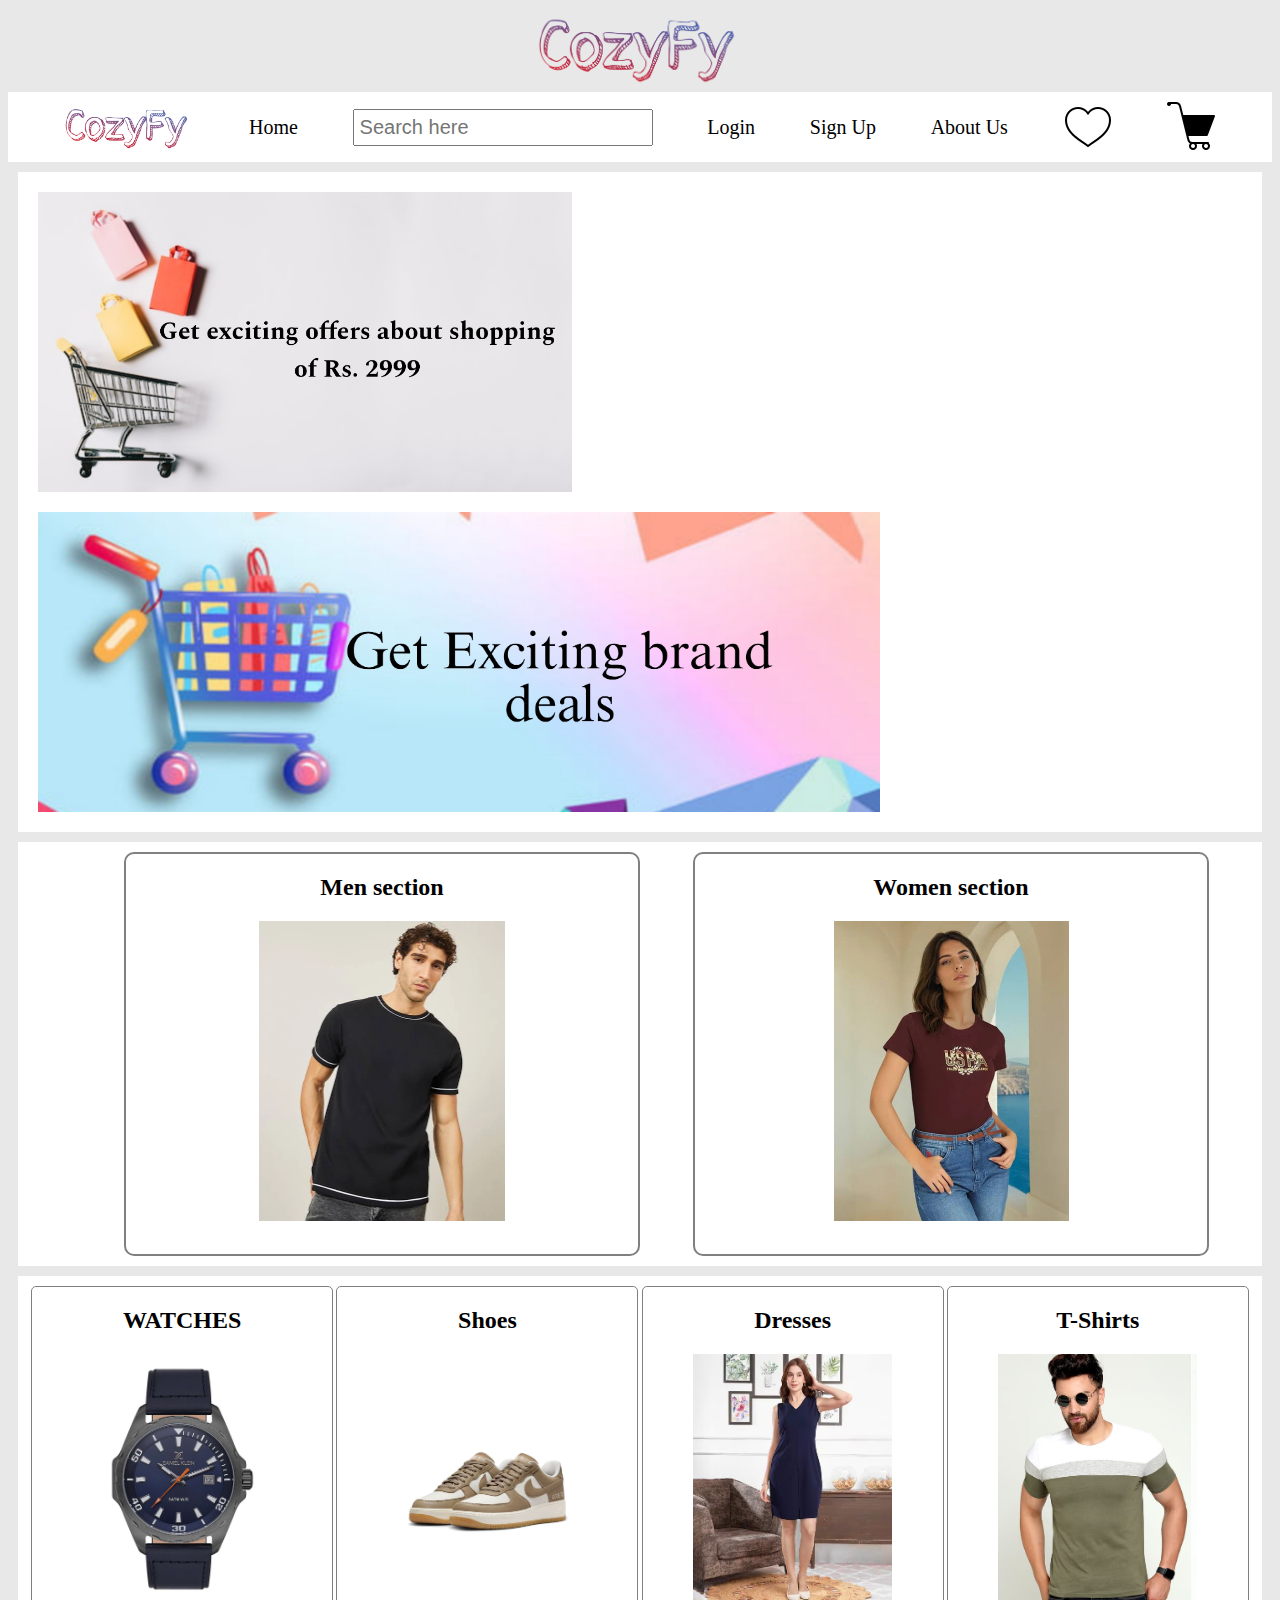
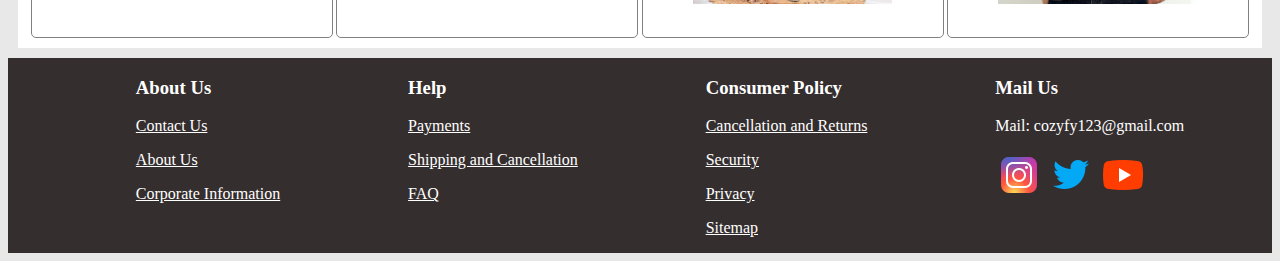
<file: index.html>
<!DOCTYPE html>
<html lang="en">
<head>
    <meta charset="UTF-8">
    <meta name="viewport" content="width=device-width, initial-scale=1.0">
    <title>Document</title>
    <link href="style.css" rel="stylesheet">
</head>
<body>
    <div  style="text-align: center;"><img src="logo2.png" height="80px">
    </div>
    <header>
        <navbar>
    <div id="navbar">
        <img src="logo2.png" alt="logo" height="50px">
        <a href="index.html">Home</a>
        <input type="search" placeholder="Search here" class="search">
        <a href="login.html" target="_blank">Login</a>
        <a href="signup.html" target="_blank">Sign Up</a>
        <a href="about.html" target="_blank">About Us</a>
        <a href="wishlist"><img src="icons8-heart-50.png"</a>
        <a href="cart"><img src="icons8-cart-50.png"</a>
    </div>
</navbar>
</header>
<main>
<div class="bg">
    <img src="bg.jpg" height="300px" >
    <img src="bg3.jpg" height="300px" id="img2">
</div>
<div class="content2">
    <a href="men.html" target="_blank"><div class="box2"><h2>Men section</h2>
        <img src="men.webp" height="300px">
    </div></a>
    <a href="women.html" target="_blank"><div class="box2"><h2> Women section</h2>
        <img src="women.webp" height="300px">
    </div></a>
</div>

<div class="content">
    <a href="watch.html" target="_blank"><div id="watch" class="box"><h2>WATCHES</h2>
        <img src="watch4 7650.jpg" height="250px"></div></a>
    <a href="shoes.html" target="_blank"><div id="shoe" class="box"><h2>Shoes</h2>
        <img src="shoe8 14995.jpg" height="250px"></div></a>
    <a href="dress.html" target="_blank"> <div id="dress" class="box" ><h2>Dresses</h2>
        <img src="dress7 1499.avif" height="250px"></div></a>
    <a href="shirt.html" target="_blank"><div id="shirt" class="box"><h2>T-Shirts</h2>
        <img src="shirt4.avif" height="250px"></div></a>

</div>
</main>
<footer>
<div class="footbox">
    <div class="foot">
        <ul><h3>About Us</h3></ul>
        <ul><a href="#">Contact Us</a></ul>
        <ul><a href="about.html">About Us</a></ul>
        <ul><a href="#">Corporate Information</a></ul>
    </div>
    <div class="foot">
        <ul><h3>Help</h3></ul>
        <ul><a href="#">Payments</a></ul>
        <ul><a href="#">Shipping and Cancellation</a></ul>
        <ul><a href="#">FAQ</a></ul>
    
    </div>
<div class="foot">
    <ul><h3>Consumer Policy</h3></ul>
    <ul><a href="#">Cancellation and Returns</a></ul>
    <ul><a href="#">Security</a></ul>
    <ul><a href="#">Privacy</a></ul>
    <ul><a href="#">Sitemap</a></ul>
</div>
<div class="foot">
    <ul><h3>Mail Us</h3></ul>
    <ul>Mail: cozyfy123@gmail.com</ul>
    <ul><img src="icons8-instagram-48.png"> <img src="icons8-twitter-48.png"> <img src="icons8-youtube-48.png"></ul>
</div>

</div>

</footer>
</body>
</html>
</file>
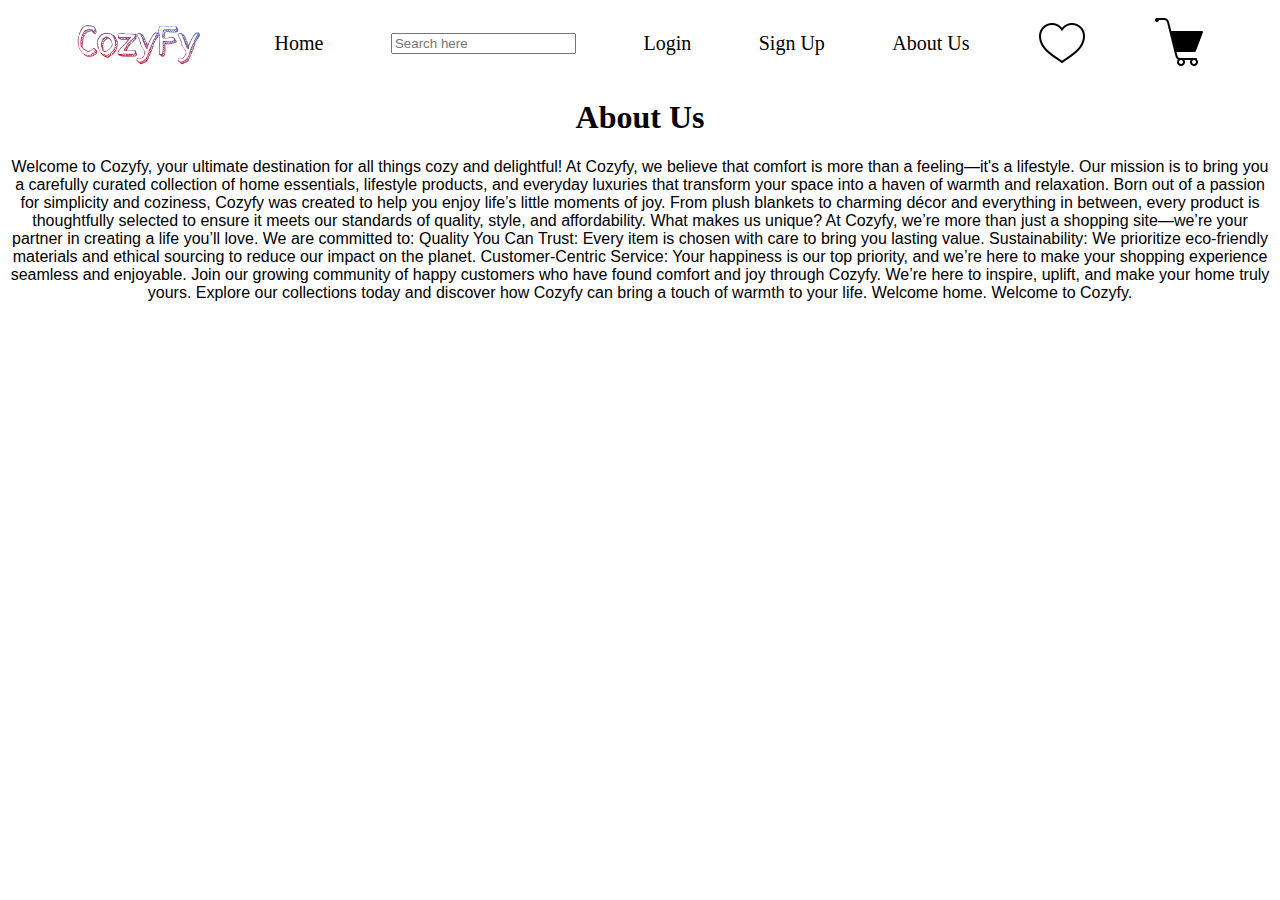
<file: about.html>
<!DOCTYPE html>
<html lang="en">
<head>
    <meta charset="UTF-8">
    <meta name="viewport" content="width=device-width, initial-scale=1.0">
    <title>Document</title>
    <style>
        #navbar{
    background-color: rgb(255, 255, 255);
    height: 70px;
    position: relative;
    display: flex;
    justify-content: space-evenly;
    align-items: center;
    font-size: 20px;
}
#navbar a{
    text-decoration: none;
    color: black;
}

#navbar a:hover{
    transform: scale(1.2);
    
}

p{
    
    font-family: 'Lucida Sans', 'Lucida Sans Regular', 'Lucida Grande', 'Lucida Sans Unicode', Geneva, Verdana, sans-serif;
    text-align:center ;
}
    </style>

<body>
</head>
<header>
    <navbar>
<div id="navbar">
    <img src="logo2.png" alt="logo" height="50px">
    <a href="index.html">Home</a>
    <input type="search" placeholder="Search here" class="search">
    <a href="login.html">Login</a>
    <a href="signup.html">Sign Up</a>
    <a href="#">About Us</a>
    <a href="wishlist"><img src="icons8-heart-50.png"</a>
    <a href="cart"><img src="icons8-cart-50.png"></a>
</div>
</navbar>
<h1 style="text-align: center;"> About Us</h1>
</header>
    <p>
        Welcome to Cozyfy, your ultimate destination for all things cozy and delightful!

At Cozyfy, we believe that comfort is more than a feeling—it's a lifestyle. Our mission is to bring you a carefully curated collection of home essentials, lifestyle products, and everyday luxuries that transform your space into a haven of warmth and relaxation.

Born out of a passion for simplicity and coziness, Cozyfy was created to help you enjoy life’s little moments of joy. From plush blankets to charming décor and everything in between, every product is thoughtfully selected to ensure it meets our standards of quality, style, and affordability.

What makes us unique? At Cozyfy, we’re more than just a shopping site—we’re your partner in creating a life you’ll love. We are committed to:

Quality You Can Trust: Every item is chosen with care to bring you lasting value.
Sustainability: We prioritize eco-friendly materials and ethical sourcing to reduce our impact on the planet.
Customer-Centric Service: Your happiness is our top priority, and we’re here to make your shopping experience seamless and enjoyable.
Join our growing community of happy customers who have found comfort and joy through Cozyfy. We’re here to inspire, uplift, and make your home truly yours.

Explore our collections today and discover how Cozyfy can bring a touch of warmth to your life.

Welcome home. Welcome to Cozyfy.
    </p>
</body>
</html>
</file>
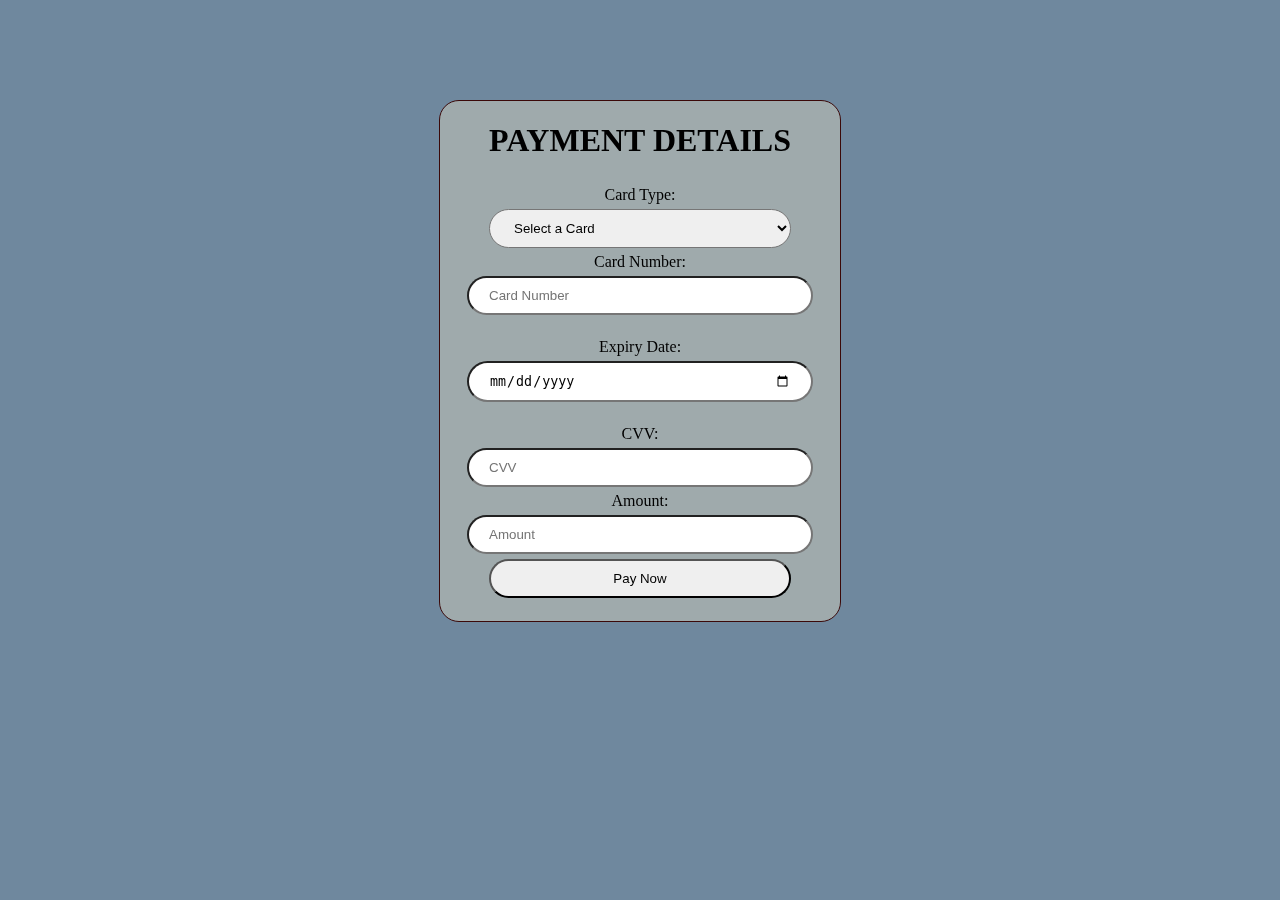
<file: buy.html>
<!DOCTYPE html>
<html lang="en">
<head>
    <meta charset="UTF-8">
    <meta name="viewport" content="width=device-width, initial-scale=1.0">
    <title>Document</title>
    <style>
        body{
            background-color: rgb(111, 136, 158);
            color: rgb(0, 0, 0);
        }
        .container{
            height: auto;
            width: 400px;
            margin: auto;
            display: flex;
            position: relative;
            justify-content: center;
            align-items: center;
            flex-direction: column;
            margin-top: 100px;
            border: solid rgb(59, 9, 9) 1px;
            backdrop-filter: blur(50px);
            background-color: rgb(159, 170, 172); 
        border-radius: 20px;       }
        #box{
            position: relative;
            justify-content: center;
            align-items: center;
            display: flex;
            flex-direction: column;
            gap: 5px;
            background-size: cover;
        }
        input{
            width: 100%;
            outline: none;
            padding: 10px 20px;
            border-radius: 30px;
        }
        select{
            width: 100%;
            outline: none;
            padding: 10px 20px;
            border-radius: 30px;
        }
    </style>
</head>
<body>
    <div class="container">
        <form action="paydone.html">
            <div id="box">
                <h1>PAYMENT DETAILS</h1>
                Card Type:
                <select name="card type" id="card">
                    <option value="">Select a Card</option>
                    <option value="Master Card">Master Card</option>
                    <option value="Debit Card">Debit Card</option>
                    <option value="Visa">Visa</option>
                    <option value="Rupay">Rupay</option>
                </select>
                Card Number: <input type="number" required placeholder="Card Number"><br>
                Expiry Date: <input type="date" required placeholder="Expiry date"><br> 
                CVV: <input type="number" maxlength="3" required placeholder="CVV">
                Amount: <input type="number" required placeholder="Amount">
                <input type="submit" value="Pay Now" style="margin: auto;"><br>
            </div>
        </form>
    </div>
</body>
</html>
</file>
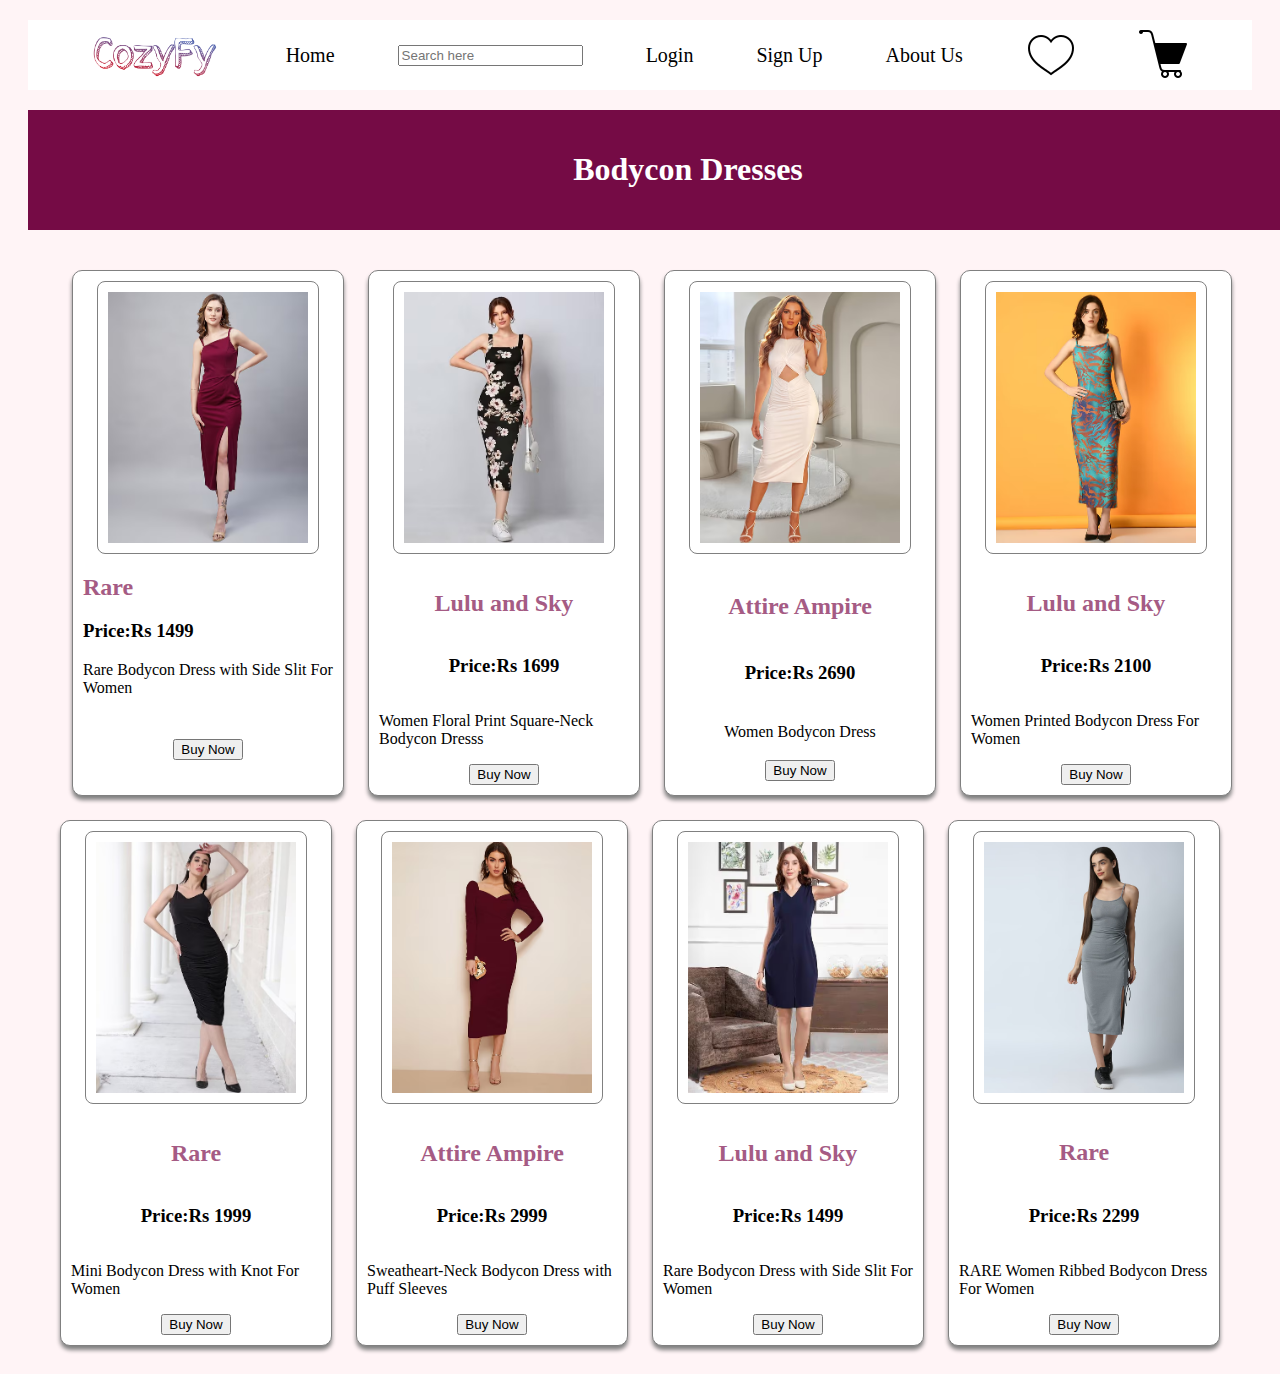
<file: dress.html>
<!DOCTYPE html>
<html lang="en">
<head>
    <meta charset="UTF-8">
    <meta name="viewport" content="width=device-width, initial-scale=1.0">
    <title>Document</title>
    <style>

        body{
            background-color: rgb(255, 244, 246);
        }
        #navbar{
    background-color: rgb(255, 255, 255);
    height: 70px;
    position: relative;
    display: flex;
    justify-content: space-evenly;
    align-items: center;
    font-size: 20px;
    margin: 20px;
}
a{
    text-decoration: none;
    color: black;
}
        #title{
            padding: 20px;
            position: sticky;
            width: 100vw;
            text-align: center;
            color: white;
            background-color: rgb(117, 11, 69);
            margin: 20px;
        }
        #boxsection{
            display: flex;
            flex-wrap: wrap;
            justify-content: center;
            padding: 20px;
            gap: 1.5rem;
            max-width: 1200px;
            margin: 0 auto;
        }
        .box_title{
            color: rgb(165, 91, 132);
        }
        .box{
            padding: 10px;
            display: grid;
            justify-content: center;
            justify-items: center;
            width: 250px;
            border: solid grey 1px;
            border-radius: 10px;
            box-shadow: 0 4px 4px gray ;
            background-color: rgb(255, 255, 255);
        }
        .img{
            height: auto;
            max-width: 200px;
            display: block;
            margin: 0 auto 1rem;
            padding: 10px;
            border: solid grey 1px;
            border-radius: 8px;
        }

        .box:hover{
            transform: scale(1.05);
            transition-delay: 0.2s;
        }
        
        .buy:hover{
            transform: scale(1.05);
            background-color: rgb(173, 149, 169);
        }
    </style>
</head>
<body>
    <header>
        <navbar>
    <div id="navbar">
        <img src="logo2.png" alt="logo" height="50px">
        <a href="index.html">Home</a>
        <input type="search" placeholder="Search here" class="search">
        <a href="login.html">Login</a>
        <a href="signup.html">Sign Up</a>
        <a href="about.html">About Us</a>
        <a href="wishlist"><img src="icons8-heart-50.png"</a>
        <a href="cart"><img src="icons8-cart-50.png"</a>
    </div>
</navbar>
</header>
    <div id="title">
        <h1>Bodycon Dresses</h1>
    </div>

    <div id="boxsection">
        <div class="box">
            <img src="drees1 874.avif" class="img">
            <h2 class="box_title">Rare</h2>
            <h3>Price:Rs 1499</h3>
            <p>Rare Bodycon Dress with Side Slit For Women</p>
            <a href="buy.html"><button class="buy">Buy Now</button></a>
        </div>
        <div class="box">
            <img src="dress2 932.avif" class="img">
            <h2 class="box_title">Lulu and Sky</h2>
            <h3>Price:Rs 1699</h3>
            <p>Women Floral Print Square-Neck Bodycon Dresss</p>
            <a href="buy.html"><button class="buy">Buy Now</button></a>
        </div>
        <div class="box">
            <img src="dress3 2960.avif" class="img">
            <h2 class="box_title">Attire Ampire</h2>
            <h3>Price:Rs 2690</h3>
            <p>Women Bodycon Dress</p>
            <a href="buy.html"><button class="buy">Buy Now</button></a>
        </div>
        <div class="box">
            <img src="dress4 2100.avif" class="img">
            <h2 class="box_title">Lulu and Sky</h2>
            <h3>Price:Rs 2100</h3>
            <p>Women Printed Bodycon Dress For Women</p>
            <a href="buy.html"><button class="buy">Buy Now</button></a>
        </div>
  
        <div class="box">
            <img src="dress5 1999.avif" class="img">
            <h2 class="box_title">Rare</h2>
            <h3>Price:Rs 1999</h3>
            <p>Mini Bodycon Dress with Knot For Women</p>
            <a href="buy.html"><button class="buy">Buy Now</button></a>
        </div>
        <div class="box">
            <img src="dress6 2999.avif" class="img">
            <h2 class="box_title">Attire Ampire</h2>
            <h3>Price:Rs 2999</h3>
            <p>Sweatheart-Neck Bodycon Dress with Puff Sleeves</p>
            <a href="buy.html"><button class="buy">Buy Now</button></a>
        </div>
        <div class="box">
            <img src="dress7 1499.avif" class="img">
            <h2 class="box_title">Lulu and Sky</h2>
            <h3>Price:Rs 1499</h3>
            <p>Rare Bodycon Dress with Side Slit For Women</p>
            <a href="buy.html"><button class="buy">Buy Now</button></a>
        </div>
        <div class="box">
            <img src="dress8 2299.avif" class="img">
            <h2 class="box_title">Rare</h2>
            <h3>Price:Rs 2299</h3>
            <p>RARE Women Ribbed Bodycon Dress For Women</p>
            <a href="buy.html"><button class="buy">Buy Now</button></a>
        </div>
    </div>
</body>
</html>
</file>
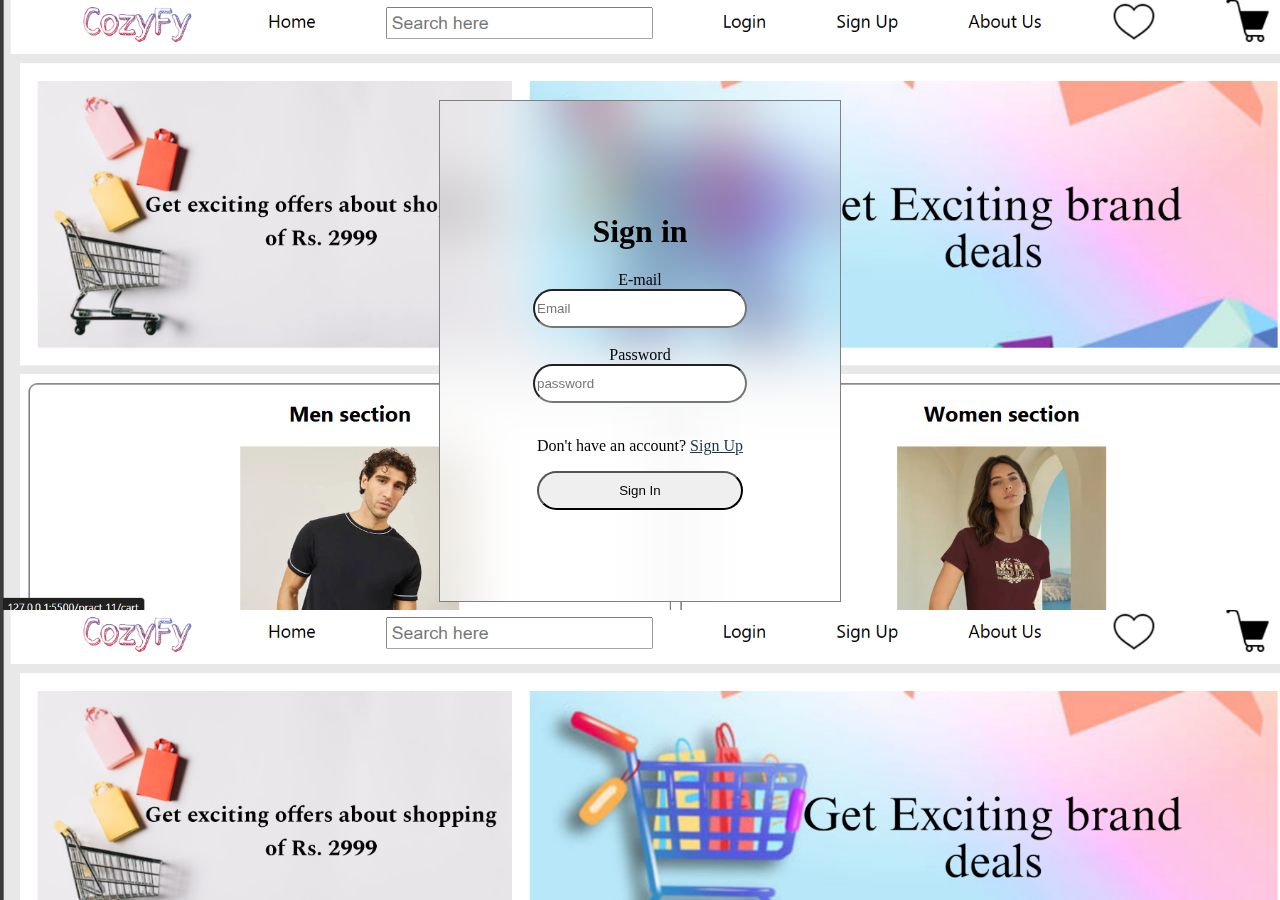
<file: login.html>
<!DOCTYPE html>
<html lang="en">
<head>
    <meta charset="UTF-8">
    <meta name="viewport" content="width=device-width, initial-scale=1.0">
    <title>Document</title>
    <style>
        body{
            background-image: url("Screenshot\ \(311\).png");
            background-size: cover;
            color: rgb(0, 0, 0);
        }

.container{
            height: 500px;
            width: 400px;
            margin: auto;
            display: flex;
            justify-content: center;
            align-items: center;
            margin-top: 100px;
            border: solid gray 1px;
            backdrop-filter: blur(30px);

        }
       
        #box{
            position: relative;
            display: flex;
            justify-content: center;
            align-items: center;
            flex-direction: column;
        }
        button{
            margin: auto;
        }

        input{
            padding: 10px 2px;
            border-radius: 30px;
            width: 100%;
        }
        a{
            color: rgb(29, 54, 77);
        }

    </style>
</head>
<body>
    <div class="container">
        <form action="index.html">
            <div id="box">
                <h1>Sign in</h1>
                E-mail
                <br>
                <input type="email" class="ip" placeholder="Email" required><br>
                Password 
                <br><input type="password" class="ip" placeholder="password" required><br>
                <p>Don't have an account? <a href="signup.html">Sign Up</a></p>
                <input type="submit" value="Sign In" class="ip">
            </div>
        </form>
    </div>
</body>
</html>
</file>
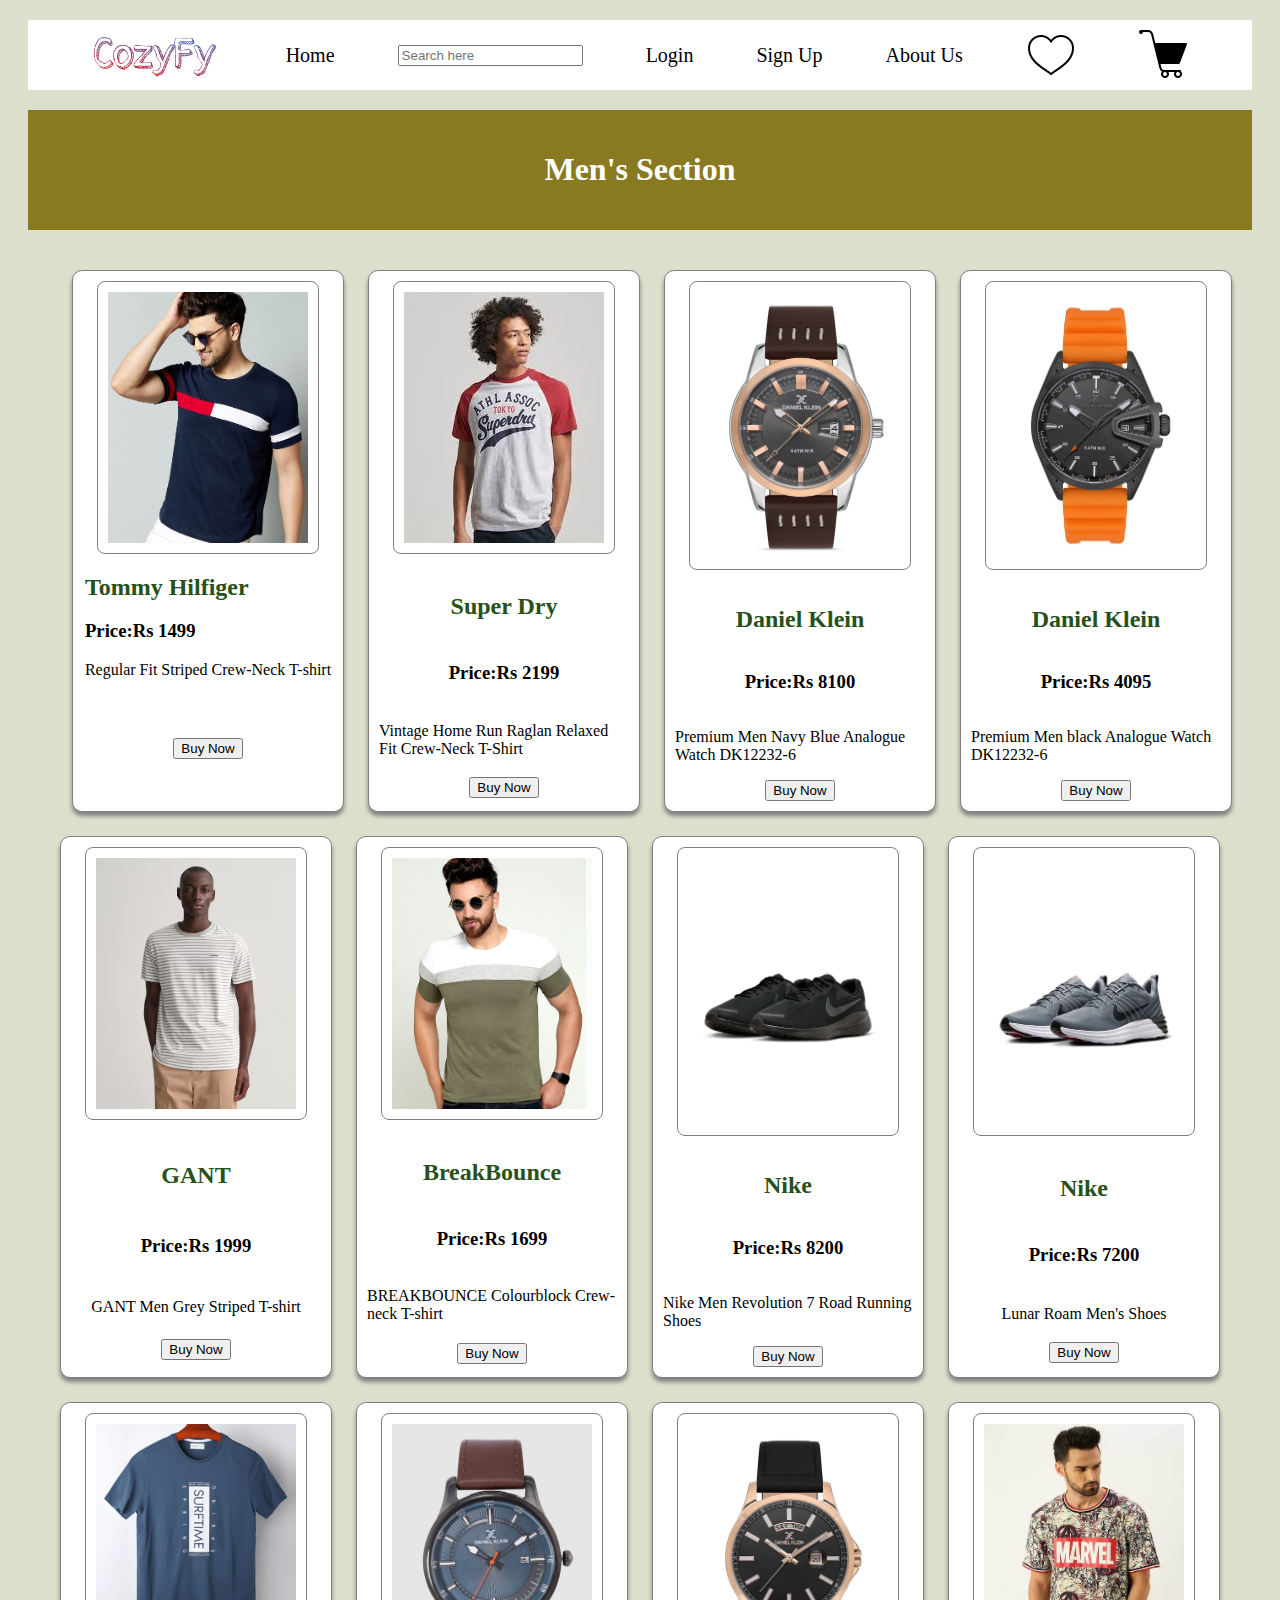
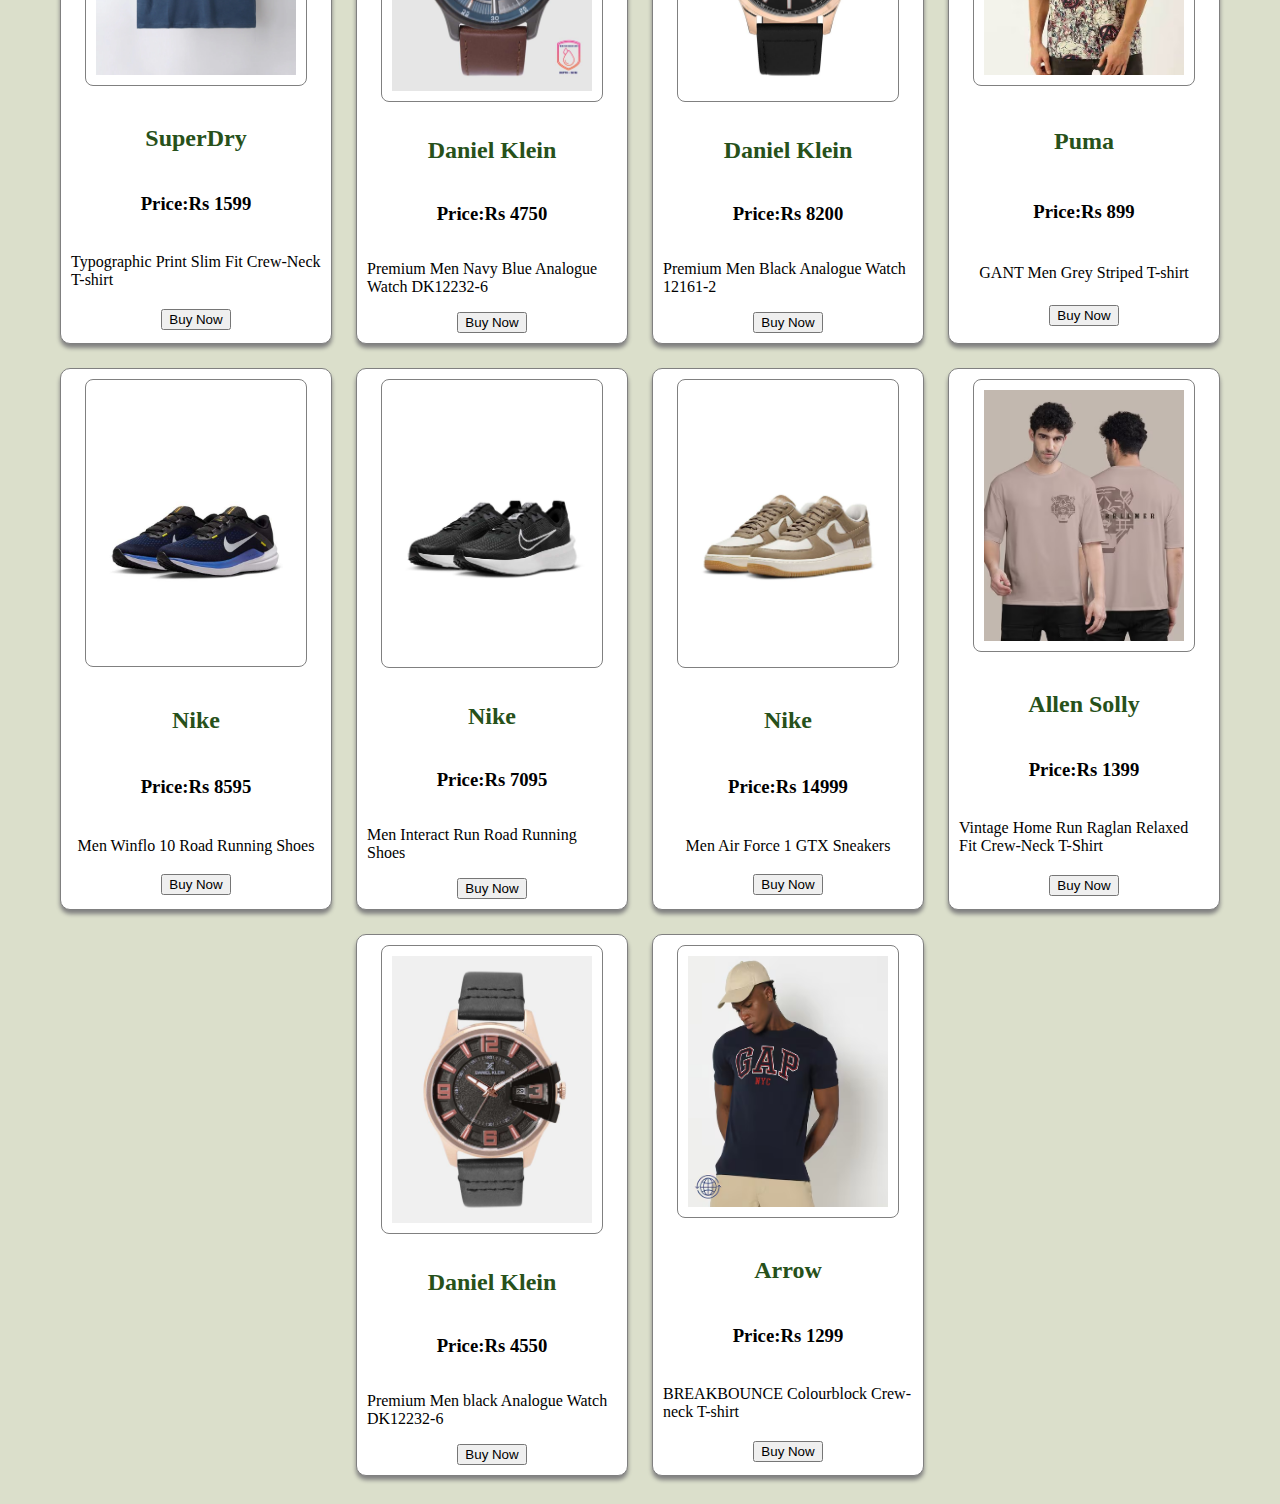
<file: men.html>
<!DOCTYPE html>
<html lang="en">
<head>
    <meta charset="UTF-8">
    <meta name="viewport" content="width=device-width, initial-scale=1.0">
    <title>Document</title>
    <style>

        body{
            background-color: rgb(219, 223, 203);
        }
        #navbar{
    background-color: rgb(255, 255, 255);
    height: 70px;
    position: relative;
    display: flex;
    justify-content: space-evenly;
    align-items: center;
    font-size: 20px;
    margin: 20px;
}
a{
    text-decoration: none;
    color: black;
}
        #title{
            padding: 20px;
            text-align: center;
            color: white;
            background-color: rgb(137, 122, 34);
            margin: 20px;
        }
        #boxsection{
            display: flex;
            flex-wrap: wrap;
            justify-content: center;
            padding: 20px;
            gap: 1.5rem;
            max-width: 1200px;
            margin: 0 auto;
        }
        .box_title{
            color: rgb(39, 81, 26);
        }
        .box{
            padding: 10px;
            display: grid;
            justify-content: center;
            justify-items: center;
            width: 250px;
            border: solid grey 1px;
            border-radius: 10px;
            box-shadow: 0 4px 4px gray ;
            background-color: white;
        }
        .img{
            height: auto;
            max-width: 200px;
            display: block;
            margin: 0 auto 1rem;
            padding: 10px;
            border: solid grey 1px;
            border-radius: 8px;
        }
        .box:hover{
            transform: scale(1.05);
            transition-delay: 0.1s;
        }
        .buy:hover{
            transform: scale(1.05);
            background-color: rgb(94, 129, 99);
        }
        
    </style>
</head>
<body>
    <header>
        <navbar>
    <div id="navbar">
        <img src="logo2.png" alt="logo" height="50px">
        <a href="index.html">Home</a>
        <input type="search" placeholder="Search here" class="search">
        <a href="login.html">Login</a>
        <a href="signup.html">Sign Up</a>
        <a href="about.html">About Us</a>
        <a href="wishlist"><img src="icons8-heart-50.png"</a>
        <a href="cart"><img src="icons8-cart-50.png"</a>
    </div>
</navbar>
</header>
    <div id="title">
        <h1>Men's Section</h1>
    </div>

    <div id="boxsection">
        <div class="box">
            <img src="shirt1.jpg" class="img">
            <h2 class="box_title">Tommy Hilfiger</h2>
            <h3>Price:Rs 1499</h3>
            <p>Regular Fit Striped Crew-Neck T-shirt</p>
            <a href="buy.html"><button class="buy">Buy Now</button></a>
        </div>
        <div class="box">
            <img src="shirt2.jpg" class="img">
            <h2 class="box_title">Super Dry</h2>
            <h3>Price:Rs 2199</h3>
            <p>Vintage Home Run Raglan Relaxed Fit Crew-Neck T-Shirt</p>
            <a href="buy.html"><button class="buy">Buy Now</button></a>
                </div>
                <div class="box">
                    <img src="watch5 8100.jpg" class="img">
                    <h2 class="box_title">Daniel Klein</h2>
                    <h3>Price:Rs 8100</h3>
                    <p>Premium Men Navy Blue Analogue Watch DK12232-6</p>
                    <a href="buy.html"><button class="buy">Buy Now</button></a>
                        </div>
                <div class="box">
                    <img src="watch6 4095.jpg" class="img">
                    <h2 class="box_title">Daniel Klein</h2>
                    <h3>Price:Rs 4095</h3>
                    <p>Premium Men black Analogue Watch DK12232-6</p>
                    <a href="buy.html"><button class="buy">Buy Now</button></a>
                        </div>
        <div class="box">
            <img src="shirt3.avif" class="img">
            <h2 class="box_title">GANT</h2>
            <h3>Price:Rs 1999</h3>
            <p>GANT Men Grey Striped T-shirt</p>
            <a href="buy.html"><button class="buy">Buy Now</button></a>
                </div>
        <div class="box">
            <img src="shirt4.avif" class="img">
            <h2 class="box_title">BreakBounce</h2>
            <h3>Price:Rs 1699</h3>
            <p>BREAKBOUNCE Colourblock Crew-neck T-shirt </p>
            <a href="buy.html"><button class="buy">Buy Now</button></a>     
           </div>
           <div class="box">
            <img src="shoe2.jpg" class="img">
            <h2 class="box_title">Nike</h2>
            <h3>Price:Rs 8200</h3>
            <p>Nike Men Revolution 7 Road Running Shoes</p>
            <a href="buy.html"><button class="buy">Buy Now</button></a>
        </div>
        <div class="box">
            <img src="shoe3 5495.jpg" class="img">
            <h2 class="box_title">Nike</h2>
            <h3>Price:Rs 7200</h3>
            <p>Lunar Roam Men's Shoes</p>
            <a href="buy.html"><button class="buy">Buy Now</button></a>
        </div>
  
        <div class="box">
            <img src="shirt5.webp" class="img">
            <h2 class="box_title">SuperDry</h2>
            <h3>Price:Rs 1599</h3>
            <p>Typographic Print Slim Fit Crew-Neck T-shirt</p>
            <a href="buy.html"><button class="buy">Buy Now</button></a>
                </div>
                <div class="box">
                    <img src="watch1 4750.jpg" class="img">
                    <h2 class="box_title">Daniel Klein</h2>
                    <h3>Price:Rs 4750</h3>
                    <p>Premium Men Navy Blue Analogue Watch DK12232-6</p>
                    <a href="buy.html"><button class="buy">Buy Now</button></a>
                </div>
                <div class="box">
                    <img src="watch2 8280.jpg" class="img">
                    <h2 class="box_title">Daniel Klein</h2>
                    <h3>Price:Rs 8200</h3>
                    <p>Premium Men Black Analogue Watch 12161-2</p>
                    <a href="buy.html"><button class="buy">Buy Now</button></a>
                        </div>
        <div class="box">
            <img src="shirt6.avif" class="img">
            <h2 class="box_title">Puma</h2>
            <h3>Price:Rs 899</h3>
            <p>GANT Men Grey Striped T-shirt</p>
            <a href="buy.html"><button class="buy">Buy Now</button></a>
                </div>
                <div class="box">
                    <img src="shoe6 8695.jpg" class="img">
                    <h2 class="box_title">Nike</h2>
                    <h3>Price:Rs 8595</h3>
                    <p>Men Winflo 10 Road Running Shoes</p>
                    <a href="buy.html"><button class="buy">Buy Now</button></a>
                </div>
                <div class="box">
                    <img src="shoe7 7095.jpg" class="img">
                    <h2 class="box_title">Nike</h2>
                    <h3>Price:Rs 7095</h3>
                    <p>Men Interact Run Road Running Shoes</p>
                    <a href="buy.html"><button class="buy">Buy Now</button></a>
                </div>
                <div class="box">
                    <img src="shoe8 14995.jpg" class="img">
                    <h2 class="box_title">Nike</h2>
                    <h3>Price:Rs 14999</h3>
                    <p>Men Air Force 1 GTX Sneakers</p>
                    <a href="buy.html"><button class="buy">Buy Now</button></a>
                </div>
        <div class="box">
            <img src="shirt7.avif" class="img">
            <h2 class="box_title">Allen Solly</h2>
            <h3>Price:Rs 1399</h3>
            <p>Vintage Home Run Raglan Relaxed Fit Crew-Neck T-Shirt</p>
            <a href="buy.html"><button class="buy">Buy Now</button></a>
                </div>
                <div class="box">
                    <img src="watch8 4500.jpg" class="img">
                    <h2 class="box_title">Daniel Klein</h2>
                    <h3>Price:Rs 4550</h3>
                    <p>Premium Men black Analogue Watch DK12232-6</p>
                    <a href="buy.html"><button class="buy">Buy Now</button></a>       
                    </div>
        <div class="box">
            <img src="shirt8.avif" class="img">
            <h2 class="box_title">Arrow</h2>
            <h3>Price:Rs 1299</h3>
            <p>BREAKBOUNCE Colourblock Crew-neck T-shirt</p>
            <a href="buy.html"><button class="buy">Buy Now</button></a>       
            </div>

    </div>
</body>
</html>
</file>
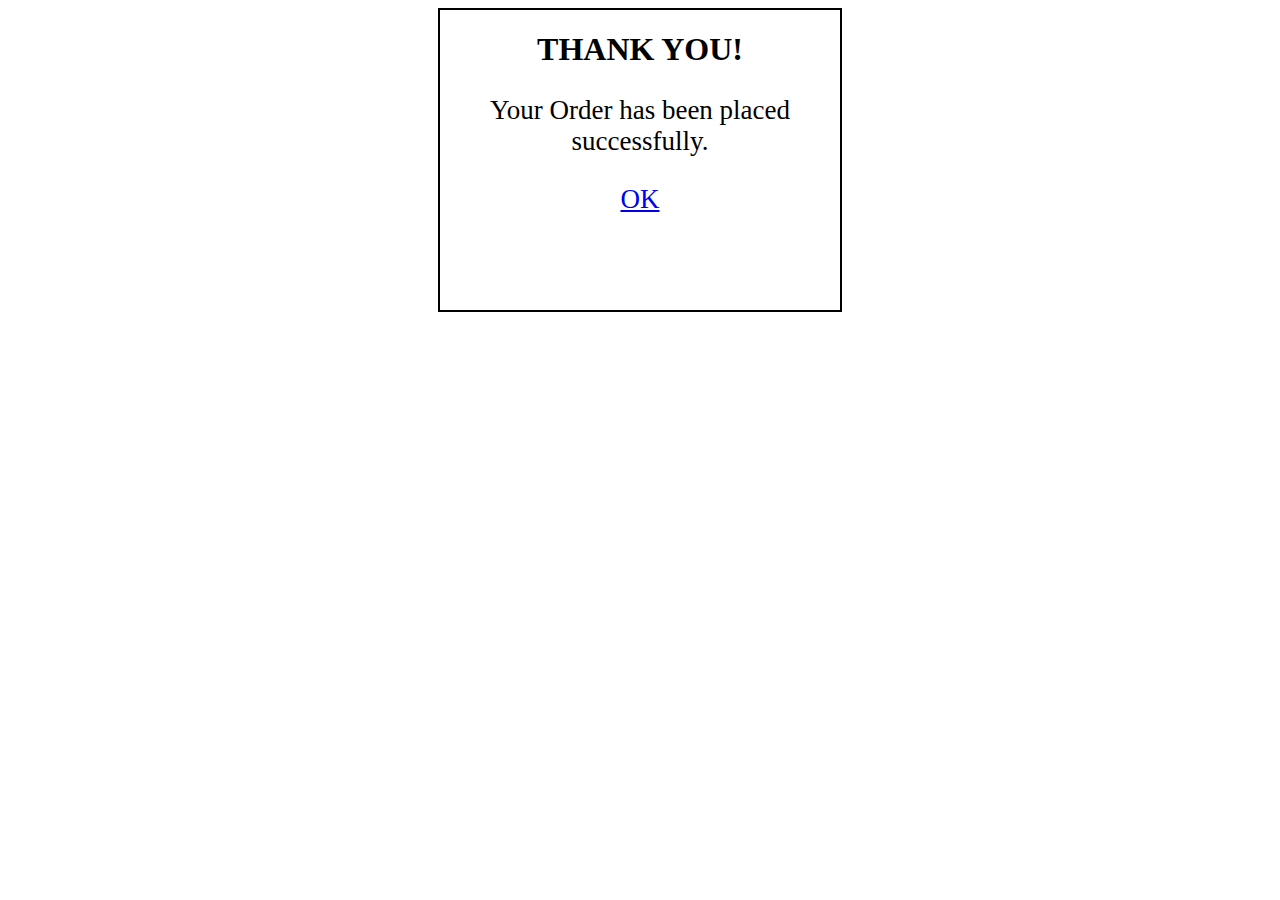
<file: paydone.html>
<!DOCTYPE html>
<html lang="en">
<head>
    <meta charset="UTF-8">
    <meta name="viewport" content="width=device-width, initial-scale=1.0">
    <title>Document</title>
    <style>
        body{
            display: flex;
            justify-content: center;
            align-items: center;
            align-self: center;
        }
        .div{
            height: 300px;
            width: 400px;
            top: 50px;
            border: solid black 2px;
            padding: auto;
            text-align: center;
            align-items: center;
        }
        p, a{
            font-size: 27px;
        }
    </style>
</head>
<body>
    <div class="div">
        <h1>THANK YOU!</h1>
        <p> Your Order has been placed successfully. </p>
        <a href="index.html">OK</a>
    </div>
</body>
</html>
</file>
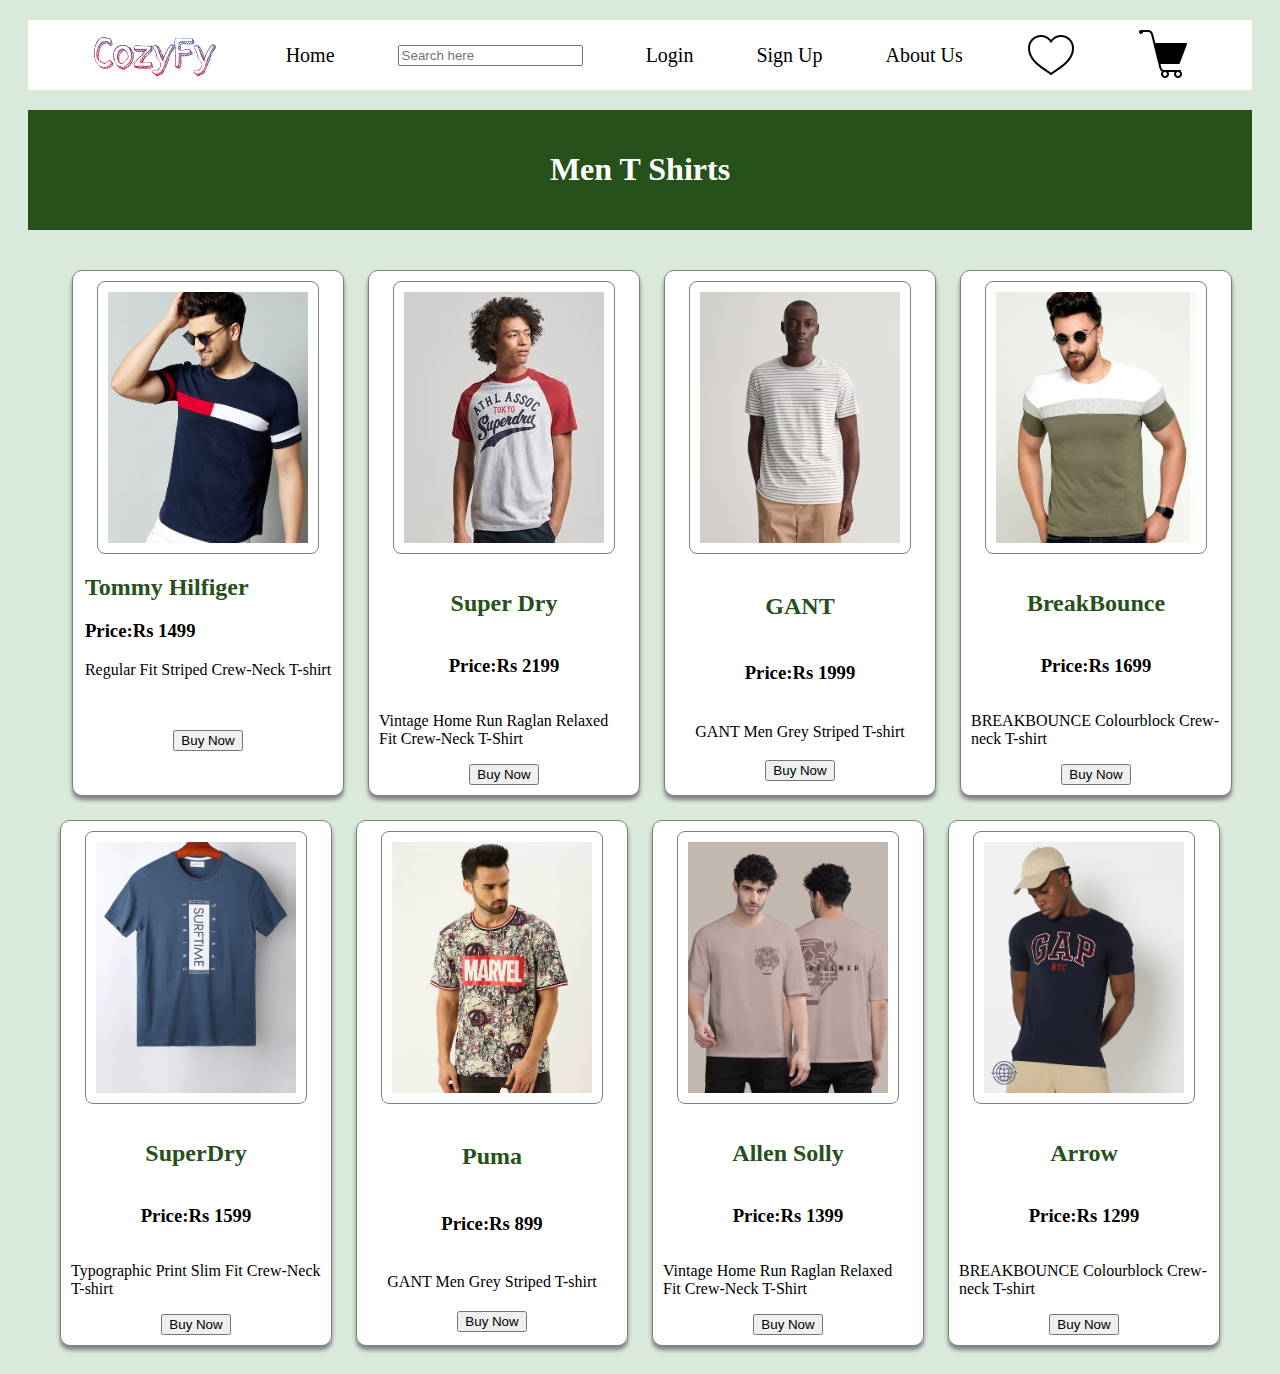
<file: shirt.html>
<!DOCTYPE html>
<html lang="en">
<head>
    <meta charset="UTF-8">
    <meta name="viewport" content="width=device-width, initial-scale=1.0">
    <title>Document</title>
    <style>

        body{
            background-color: rgb(217, 234, 218);
        }
        #navbar{
    background-color: rgb(255, 255, 255);
    height: 70px;
    position: relative;
    display: flex;
    justify-content: space-evenly;
    align-items: center;
    font-size: 20px;
    margin: 20px;
}
a{
    text-decoration: none;
    color: black;
}
        #title{
            padding: 20px;
            text-align: center;
            color: white;
            background-color: rgb(39, 81, 26);
            margin: 20px;
        }
        #boxsection{
            display: flex;
            flex-wrap: wrap;
            justify-content: center;
            padding: 20px;
            gap: 1.5rem;
            max-width: 1200px;
            margin: 0 auto;
        }
        .box_title{
            color: rgb(39, 81, 26);
        }
        .box{
            padding: 10px;
            display: grid;
            justify-content: center;
            justify-items: center;
            width: 250px;
            border: solid grey 1px;
            border-radius: 10px;
            box-shadow: 0 4px 4px gray ;
            background-color: white;
        }
        .img{
            height: auto;
            max-width: 200px;
            display: block;
            margin: 0 auto 1rem;
            padding: 10px;
            border: solid grey 1px;
            border-radius: 8px;
        }
        .box:hover{
            transform: scale(1.05);
            transition-delay: 0.1s;
        }
        .buy:hover{
            transform: scale(1.05);
            background-color: rgb(94, 129, 99);
        }
        
    </style>
</head>
<body>
    <header>
        <navbar>
    <div id="navbar">
        <img src="logo2.png" alt="logo" height="50px">
        <a href="index.html">Home</a>
        <input type="search" placeholder="Search here" class="search">
        <a href="login.html">Login</a>
        <a href="signup.html">Sign Up</a>
        <a href="about.html">About Us</a>
        <a href="wishlist"><img src="icons8-heart-50.png"</a>
        <a href="cart"><img src="icons8-cart-50.png"</a>
    </div>
</navbar>
</header>
    <div id="title">
        <h1>Men T Shirts</h1>
    </div>

    <div id="boxsection">
        <div class="box">
            <img src="shirt1.jpg" class="img">
            <h2 class="box_title">Tommy Hilfiger</h2>
            <h3>Price:Rs 1499</h3>
            <p>Regular Fit Striped Crew-Neck T-shirt</p>
            <a href="buy.html"><button class="buy">Buy Now</button></a>
        </div>
        <div class="box">
            <img src="shirt2.jpg" class="img">
            <h2 class="box_title">Super Dry</h2>
            <h3>Price:Rs 2199</h3>
            <p>Vintage Home Run Raglan Relaxed Fit Crew-Neck T-Shirt</p>
            <a href="buy.html"><button class="buy">Buy Now</button></a>
                </div>
        <div class="box">
            <img src="shirt3.avif" class="img">
            <h2 class="box_title">GANT</h2>
            <h3>Price:Rs 1999</h3>
            <p>GANT Men Grey Striped T-shirt</p>
            <a href="buy.html"><button class="buy">Buy Now</button></a>
                </div>
        <div class="box">
            <img src="shirt4.avif" class="img">
            <h2 class="box_title">BreakBounce</h2>
            <h3>Price:Rs 1699</h3>
            <p>BREAKBOUNCE Colourblock Crew-neck T-shirt </p>
            <a href="buy.html"><button class="buy">Buy Now</button></a>     
           </div>

  
        <div class="box">
            <img src="shirt5.webp" class="img">
            <h2 class="box_title">SuperDry</h2>
            <h3>Price:Rs 1599</h3>
            <p>Typographic Print Slim Fit Crew-Neck T-shirt</p>
            <a href="buy.html"><button class="buy">Buy Now</button></a>
                </div>
        <div class="box">
            <img src="shirt6.avif" class="img">
            <h2 class="box_title">Puma</h2>
            <h3>Price:Rs 899</h3>
            <p>GANT Men Grey Striped T-shirt</p>
            <a href="buy.html"><button class="buy">Buy Now</button></a>
                </div>
        <div class="box">
            <img src="shirt7.avif" class="img">
            <h2 class="box_title">Allen Solly</h2>
            <h3>Price:Rs 1399</h3>
            <p>Vintage Home Run Raglan Relaxed Fit Crew-Neck T-Shirt</p>
            <a href="buy.html"><button class="buy">Buy Now</button></a>
                </div>
        <div class="box">
            <img src="shirt8.avif" class="img">
            <h2 class="box_title">Arrow</h2>
            <h3>Price:Rs 1299</h3>
            <p>BREAKBOUNCE Colourblock Crew-neck T-shirt</p>
            <a href="buy.html"><button class="buy">Buy Now</button></a>       
            </div>

    </div>
</body>
</html>
</file>
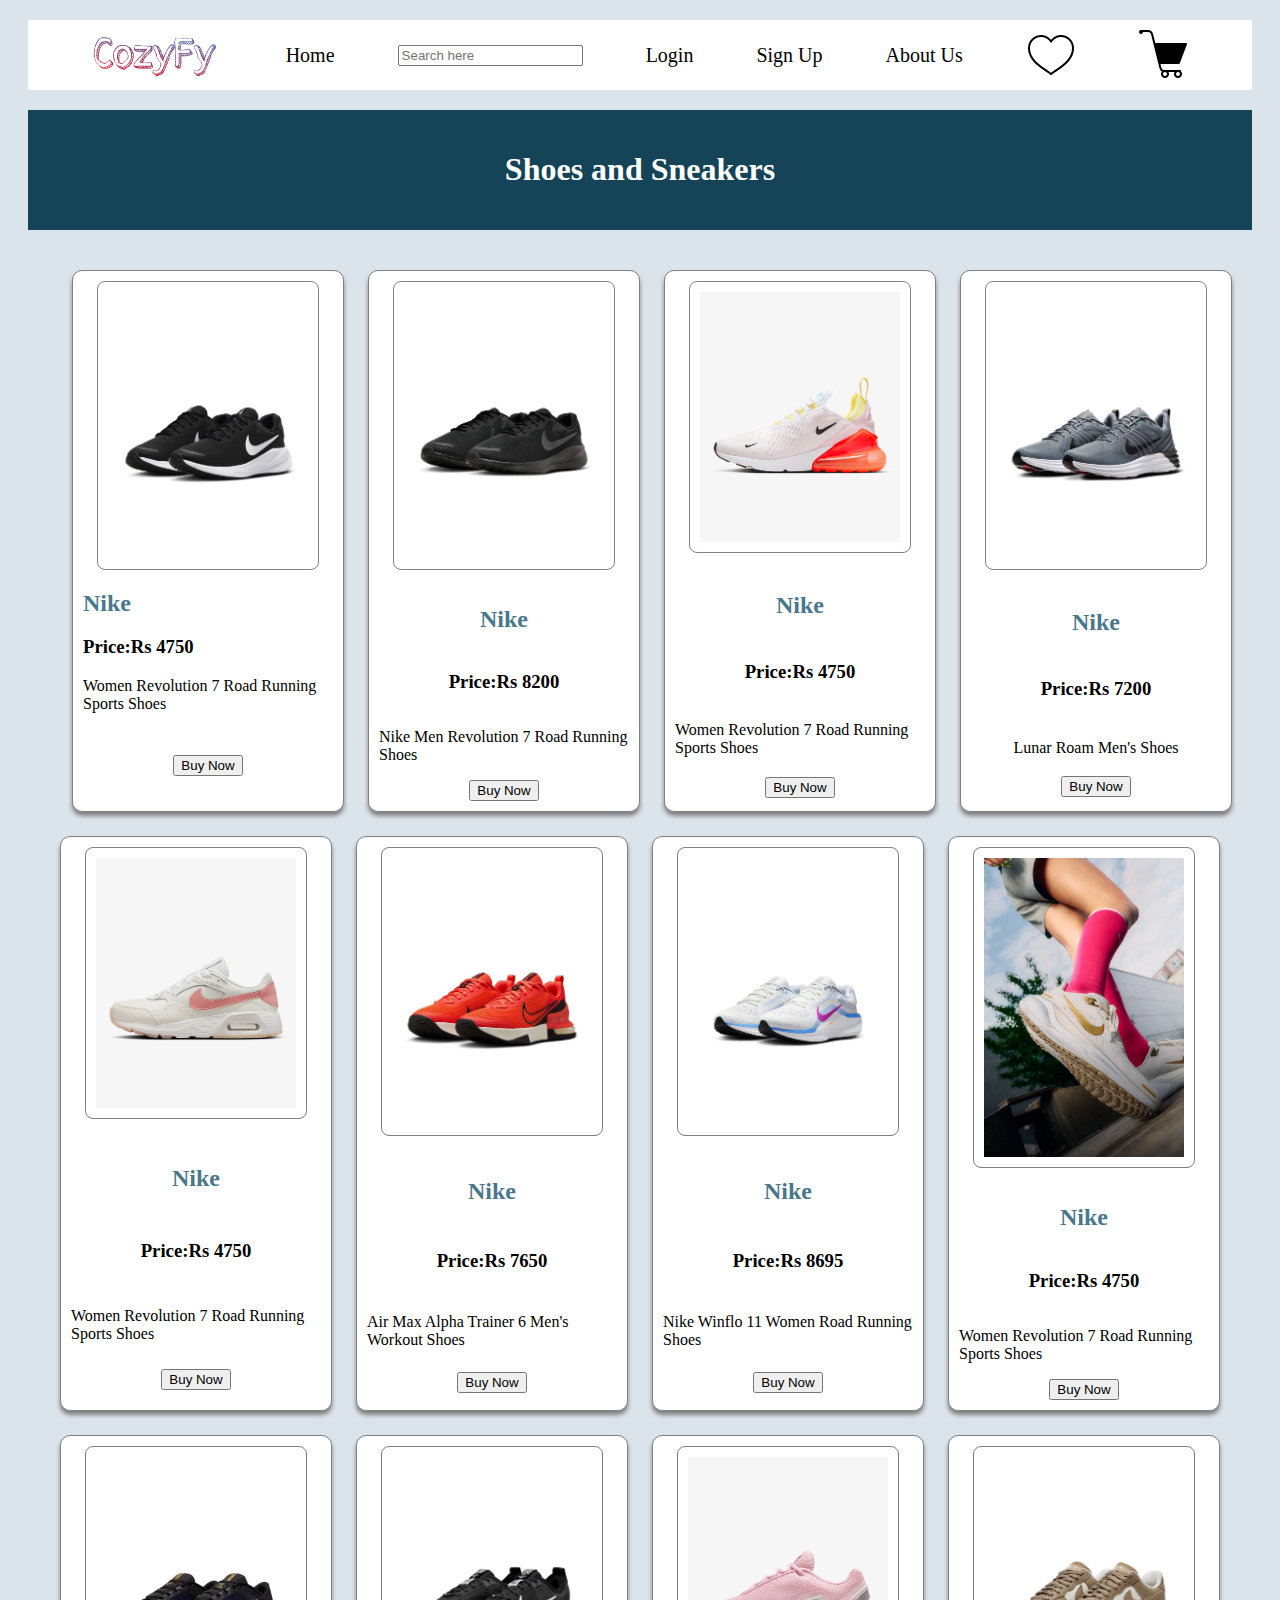
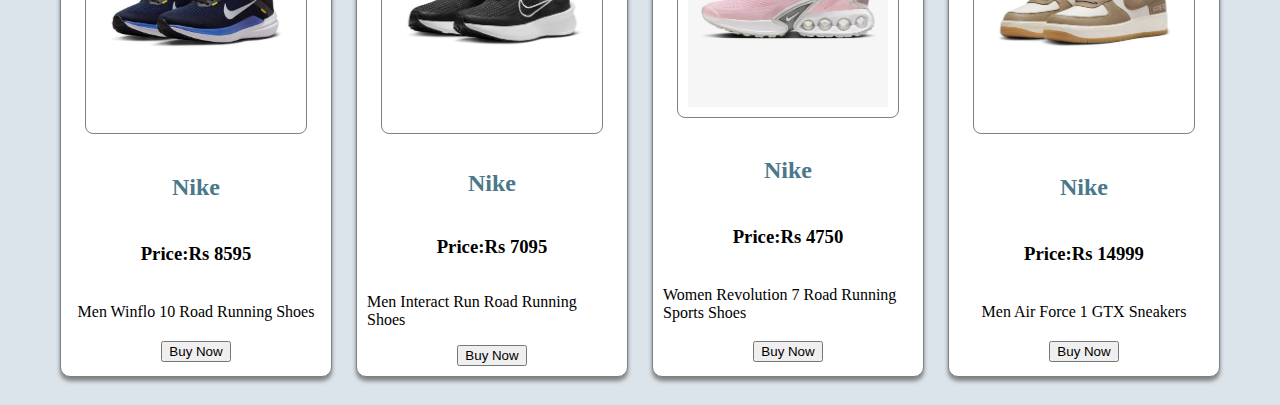
<file: shoes.html>
<!DOCTYPE html>
<html lang="en">
<head>
    <meta charset="UTF-8">
    <meta name="viewport" content="width=device-width, initial-scale=1.0">
    <title>Document</title>
    <style>
        #title{
            padding: 20px;
            text-align: center;
            color: white;
            background-color: rgb(21, 67, 87);
            margin: 20px;
        }

        body{
            background-color: rgb(219, 227, 235);
        }
        #navbar{
    background-color: rgb(255, 255, 255);
    height: 70px;
    position: relative;
    display: flex;
    justify-content: space-evenly;
    align-items: center;
    font-size: 20px;
    margin: 20px;
}
a{
    text-decoration: none;
    color: black;
}
        #boxsection{
            display: flex;
            flex-wrap: wrap;
            justify-content: center;
            padding: 20px;
            gap: 1.5rem;
            max-width: 1200px;
            margin: 0 auto;
        }
        .box_title{
            color: rgb(74, 120, 139);
        }
        .box{
            padding: 10px;
            display: grid;
            justify-content: center;
            justify-items: center;
            width: 250px;
            border: solid grey 1px;
            border-radius: 10px;
            box-shadow: 0 4px 4px gray ;
            background-color: white;
        }
        .img{
            height: auto;
            max-width: 200px;
            display: block;
            margin: 0 auto 1rem;
            padding: 10px;
            border: solid grey 1px;
            border-radius: 8px;
        }
        .box:hover{
            transform: scale(1.05);
            transition-delay: 0.2s;
        }
        .buy:hover{
            transform: scale(1.05);
            background-color: rgb(164, 171, 201);
        }
    </style>
</head>
<body>
    <header>
        <navbar>
    <div id="navbar">
        <img src="logo2.png" alt="logo" height="50px">
        <a href="index.html">Home</a>
        <input type="search" placeholder="Search here" class="search">
        <a href="login.html">Login</a>
        <a href="signup.html">Sign Up</a>
        <a href="about.html">About Us</a>
        <a href="wishlist"><img src="icons8-heart-50.png"</a>
        <a href="cart"><img src="icons8-cart-50.png"</a>
    </div>
</navbar>
</header>
    <div id="title">
        <h1>Shoes and Sneakers</h1>
    </div>

    <div id="boxsection">
        <div class="box">
            <img src="shoe1 3695.jpg" class="img">
            <h2 class="box_title">Nike</h2>
            <h3>Price:Rs 4750</h3>
            <p>Women Revolution 7 Road Running Sports Shoes</p>
            <a href="buy.html"><button class="buy">Buy Now</button></a>
        </div>
        <div class="box">
            <img src="shoe2.jpg" class="img">
            <h2 class="box_title">Nike</h2>
            <h3>Price:Rs 8200</h3>
            <p>Nike Men Revolution 7 Road Running Shoes</p>
            <a href="buy.html"><button class="buy">Buy Now</button></a>
        </div>
        <div class="box">
            <img src="shoe9.png" class="img">
            <h2 class="box_title">Nike</h2>
            <h3>Price:Rs 4750</h3>
            <p>Women Revolution 7 Road Running Sports Shoes</p>
            <a href="buy.html"><button class="buy">Buy Now</button></a>
        </div>
        <div class="box">
            <img src="shoe3 5495.jpg" class="img">
            <h2 class="box_title">Nike</h2>
            <h3>Price:Rs 7200</h3>
            <p>Lunar Roam Men's Shoes</p>
            <a href="buy.html"><button class="buy">Buy Now</button></a>
        </div>
        <div class="box">
                <img src="shoe10.png" class="img">
                <h2 class="box_title">Nike</h2>
                <h3>Price:Rs 4750</h3>
                <p>Women Revolution 7 Road Running Sports Shoes</p>
                <a href="buy.html"><button class="buy">Buy Now</button></a>
            </div>
            <div class="box">
            <img src="shoe4 8495.jpg" class="img">
            <h2 class="box_title">Nike</h2>
            <h3>Price:Rs 7650</h3>
            <p>Air Max Alpha Trainer 6 Men's Workout Shoes</p>
            <a href="buy.html"><button class="buy">Buy Now</button></a>
        </div>
  
        <div class="box">
            <img src="shoe5 8695.jpg" class="img">
            <h2 class="box_title">Nike</h2>
            <h3>Price:Rs 8695</h3>
            <p>Nike Winflo 11 Women Road Running Shoes</p>
            <a href="buy.html"><button class="buy">Buy Now</button></a>
        </div>
        <div class="box">
            <img src="shoe11.jpg" class="img">
            <h2 class="box_title">Nike</h2>
            <h3>Price:Rs 4750</h3>
            <p>Women Revolution 7 Road Running Sports Shoes</p>
            <a href="buy.html"><button class="buy">Buy Now</button></a>
        </div>
        <div class="box">
            <img src="shoe6 8695.jpg" class="img">
            <h2 class="box_title">Nike</h2>
            <h3>Price:Rs 8595</h3>
            <p>Men Winflo 10 Road Running Shoes</p>
            <a href="buy.html"><button class="buy">Buy Now</button></a>
        </div>
        <div class="box">
            <img src="shoe7 7095.jpg" class="img">
            <h2 class="box_title">Nike</h2>
            <h3>Price:Rs 7095</h3>
            <p>Men Interact Run Road Running Shoes</p>
            <a href="buy.html"><button class="buy">Buy Now</button></a>
        </div>
        <div class="box">
            <img src="shoe12.png" class="img">
            <h2 class="box_title">Nike</h2>
            <h3>Price:Rs 4750</h3>
            <p>Women Revolution 7 Road Running Sports Shoes</p>
            <a href="buy.html"><button class="buy">Buy Now</button></a>
        </div>
        <div class="box">
            <img src="shoe8 14995.jpg" class="img">
            <h2 class="box_title">Nike</h2>
            <h3>Price:Rs 14999</h3>
            <p>Men Air Force 1 GTX Sneakers</p>
            <a href="buy.html"><button class="buy">Buy Now</button></a>
        </div>
    </div>
</body>
</html>
</file>
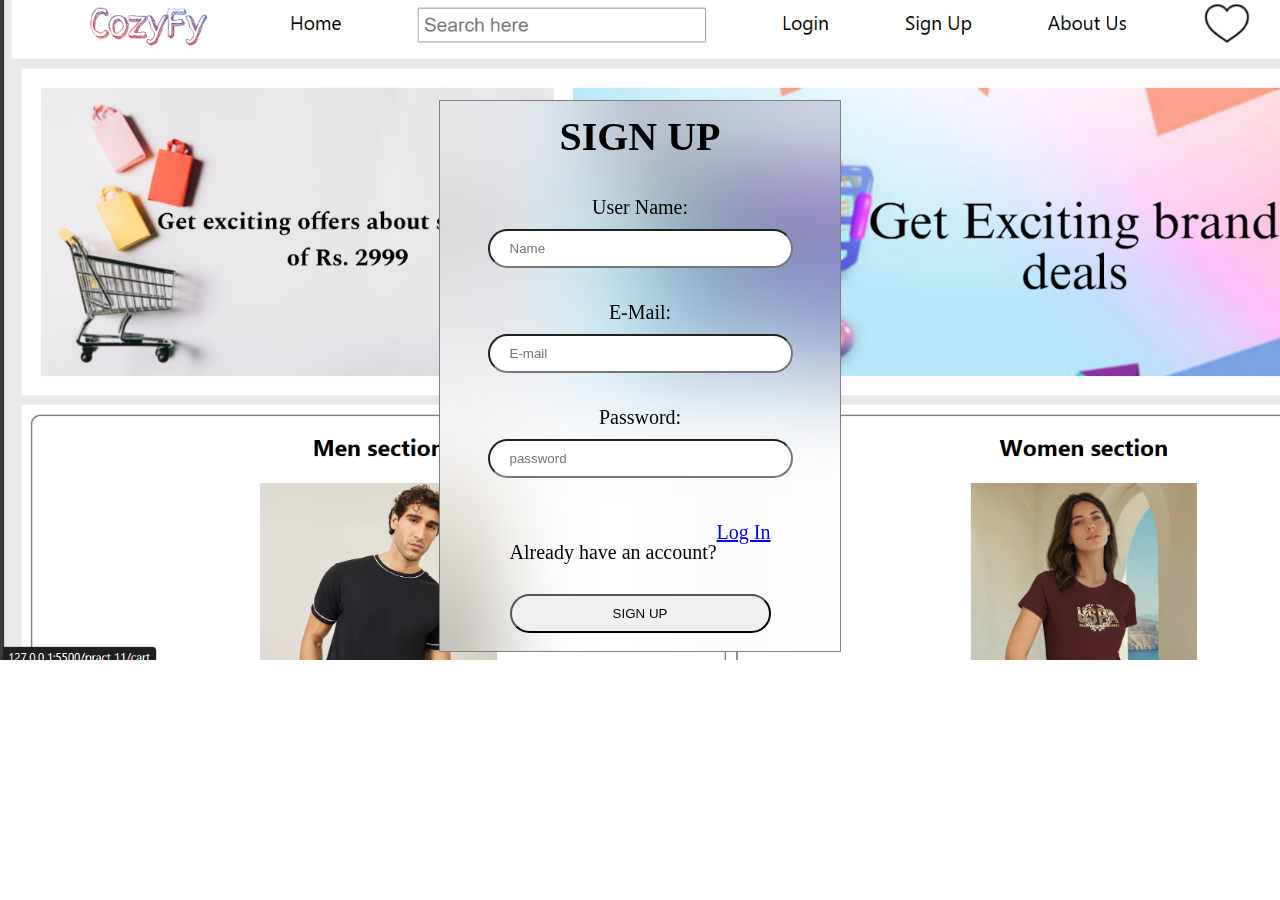
<file: signup.html>
<!DOCTYPE html>
<html lang="en">
<head>
    <meta charset="UTF-8">
    <meta name="viewport" content="width=device-width, initial-scale=1.0">
    <title>Document</title>
    <style>
        body{
            background-image: url("Screenshot\ \(311\).png");
            background-repeat: no-repeat;
            background-size: cover;
            color: rgb(0, 0, 0);
            font-size: 20px;
        }
        .container{
            height: 550px;
            width: 400px;
            margin: auto;
            display: flex;
            position: relative;
            justify-content: center;
            align-items: center;
            flex-direction: column;
            margin-top: 100px;
            border: solid gray 1px;
            backdrop-filter: blur(50px);
        }
        #box{
            position: relative;
            justify-content: center;
            align-items: center;
            display: flex;
            flex-direction: column;
            gap: 10px;
        }
        input{
            width: 100%;
            outline: none;
            padding: 10px 20px;
            border-radius: 30px;
        }
        #signin{
            display: flex;
        }
    </style>
</head>
<body>
    <div class="container">
    <form action="index.html">
        <div id="box">
            <h1>SIGN UP</h1>
            User Name:<input type="text" required placeholder="Name"><br>
            E-Mail: <input type="email" required placeholder="E-mail"><br>
            Password: <input type="password" required placeholder="password"><br> 
            <div id="signin"><p> Already have an account? </p><a href="login.html">Log In </a></div>
            <input type="submit" value="SIGN UP" ><br>
        </div>
    </form>
</div>
</body>
</html>
</file>
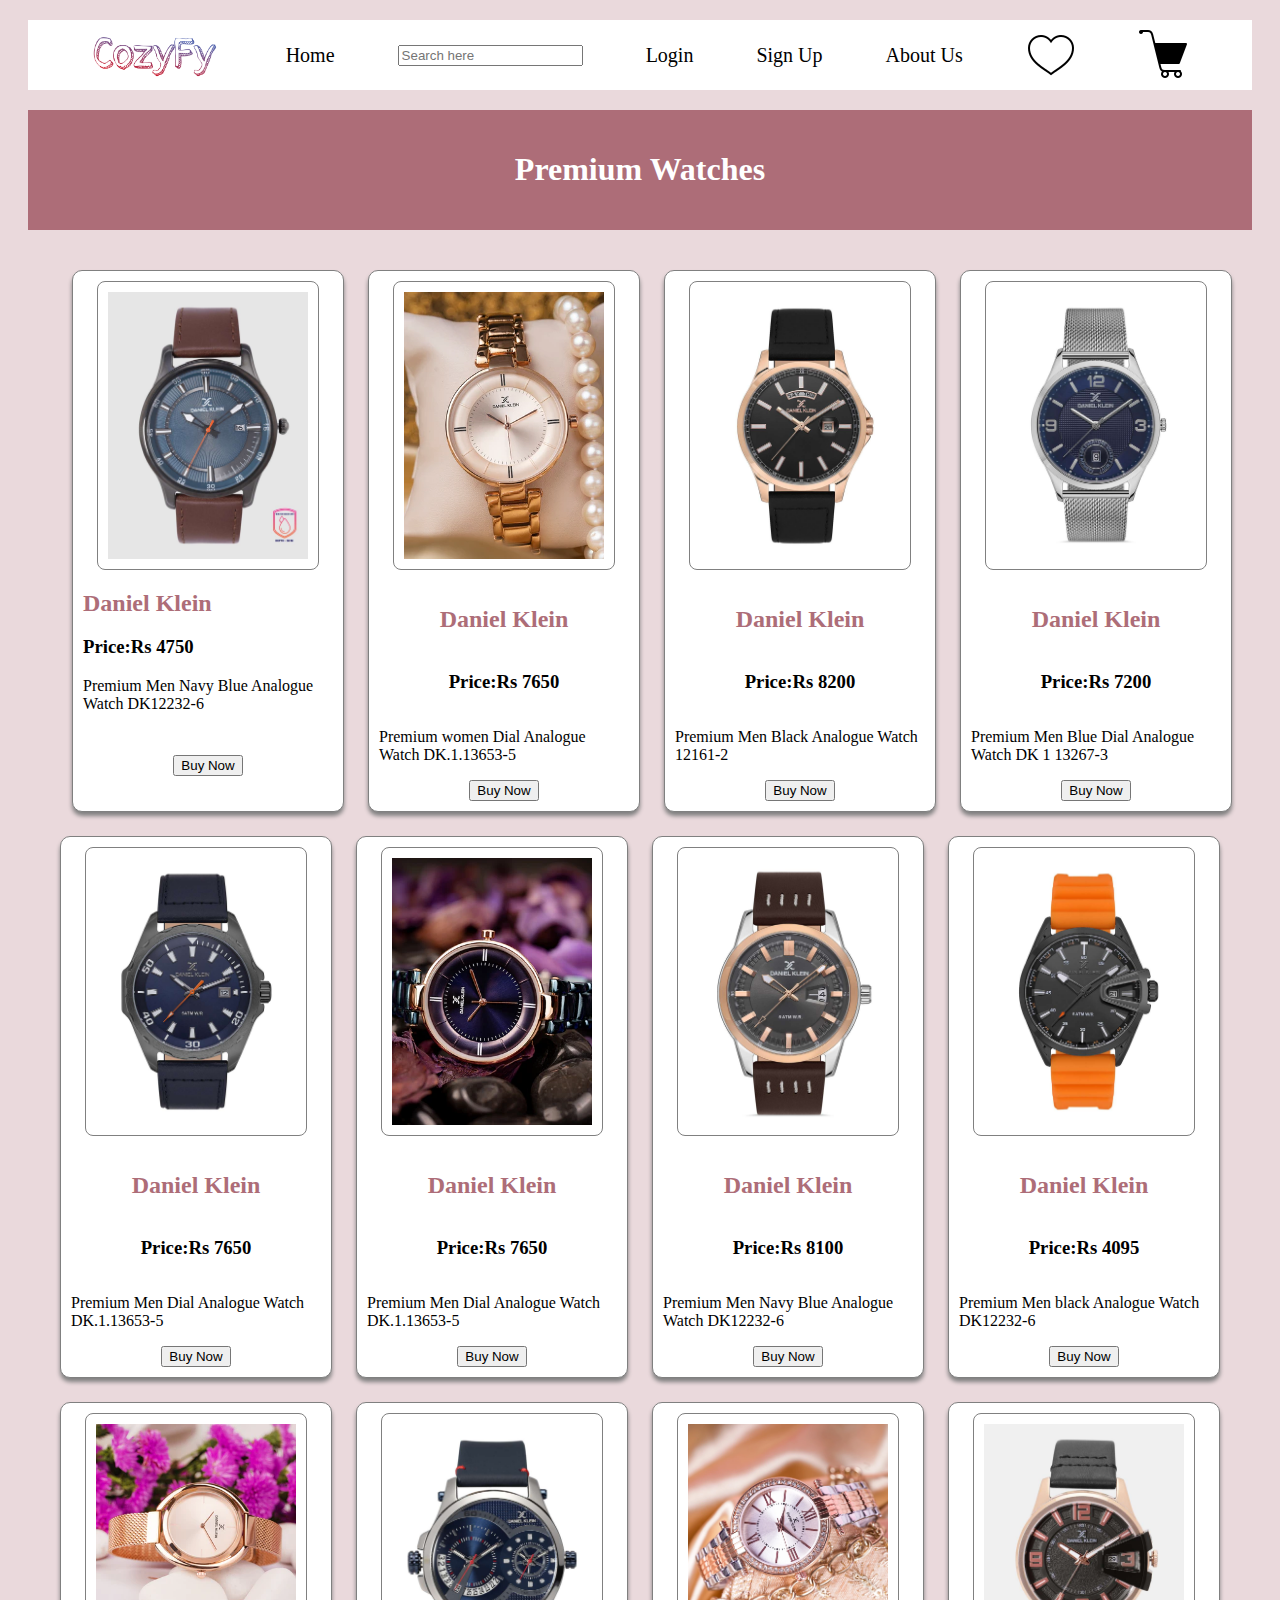
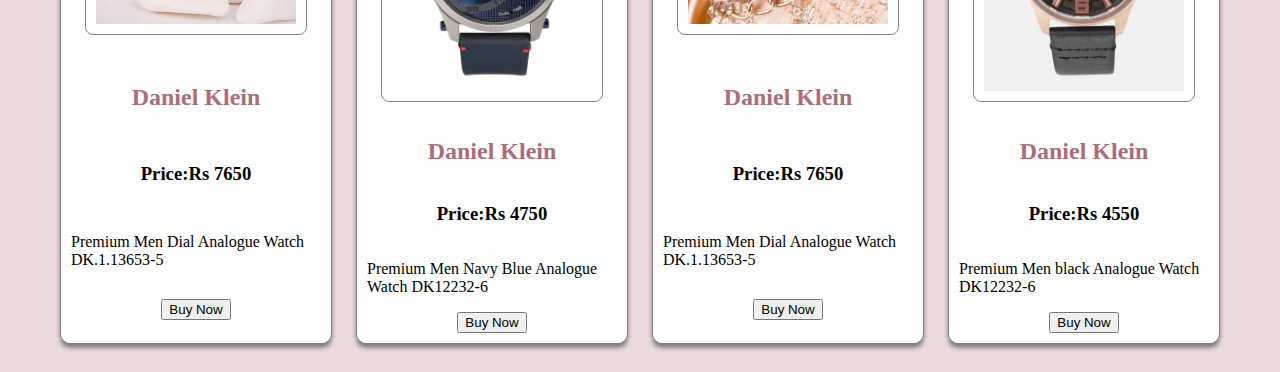
<file: watch.html>
<!DOCTYPE html>
<html lang="en">
<head>
    <meta charset="UTF-8">
    <meta name="viewport" content="width=device-width, initial-scale=1.0">
    <title>Document</title>
    <style>

        body{
            background-color: rgb(234, 217, 220);
        }
        #navbar{
    background-color: rgb(255, 255, 255);
    height: 70px;
    position: relative;
    display: flex;
    justify-content: space-evenly;
    align-items: center;
    font-size: 20px;
    margin: 20px;
}
a{
    text-decoration: none;
    color: black;
}
        #title{
            padding: 20px;
            text-align: center;
            color: white;
            background-color: rgb(173, 109, 120);
            margin: 20px;
        }
        #boxsection{
            display: flex;
            flex-wrap: wrap;
            justify-content: center;
            padding: 20px;
            gap: 1.5rem;
            max-width: 1200px;
            margin: 0 auto;
        }
        .box_title{
            color: rgb(173, 109, 120);
        }
        .box{
            padding: 10px;
            display: grid;
            justify-content: center;
            justify-items: center;
            width: 250px;
            border: solid grey 1px;
            border-radius: 10px;
            box-shadow: 0 4px 4px gray ;
            background-color: white;
        }
        .img{
            height: auto;
            max-width: 200px;
            display: block;
            margin: 0 auto 1rem;
            padding: 10px;
            border: solid grey 1px;
            border-radius: 8px;
        }
        .box:hover{
            transform: scale(1.05);
            transition-delay: 0.1s;
        }
        .buy:hover{
            transform: scale(1.05);
            background-color: rgb(173, 149, 169);
        }
        
    </style>
</head>
<body>
    <header>
        <navbar>
    <div id="navbar">
        <img src="logo2.png" alt="logo" height="50px">
        <a href="index.html">Home</a>
        <input type="search" placeholder="Search here" class="search">
        <a href="login.html">Login</a>
        <a href="signup.html">Sign Up</a>
        <a href="about.html">About Us</a>
        <a href="wishlist"><img src="icons8-heart-50.png"</a>
        <a href="cart"><img src="icons8-cart-50.png"</a>
    </div>
</navbar>
</header>
    <div id="title">
        <h1>Premium Watches</h1>
    </div>

    <div id="boxsection">
        <div class="box">
            <img src="watch1 4750.jpg" class="img">
            <h2 class="box_title">Daniel Klein</h2>
            <h3>Price:Rs 4750</h3>
            <p>Premium Men Navy Blue Analogue Watch DK12232-6</p>
            <a href="buy.html"><button class="buy">Buy Now</button></a>
        </div>
        <div class="box">
            <img src="watch9.webp" class="img">
            <h2 class="box_title">Daniel Klein</h2>
            <h3>Price:Rs 7650</h3>
            <p>Premium women Dial Analogue Watch DK.1.13653-5</p>
            <a href="buy.html"><button class="buy">Buy Now</button></a>     
           </div>
        <div class="box">
            <img src="watch2 8280.jpg" class="img">
            <h2 class="box_title">Daniel Klein</h2>
            <h3>Price:Rs 8200</h3>
            <p>Premium Men Black Analogue Watch 12161-2</p>
            <a href="buy.html"><button class="buy">Buy Now</button></a>
                </div>
        <div class="box">
            <img src="watch3 7200.jpg" class="img">
            <h2 class="box_title">Daniel Klein</h2>
            <h3>Price:Rs 7200</h3>
            <p>Premium Men Blue Dial Analogue Watch DK 1 13267-3</p>
            <a href="buy.html"><button class="buy">Buy Now</button></a>
                </div>
        <div class="box">
            <img src="watch4 7650.jpg" class="img">
            <h2 class="box_title">Daniel Klein</h2>
            <h3>Price:Rs 7650</h3>
            <p>Premium Men Dial Analogue Watch DK.1.13653-5</p>
            <a href="buy.html"><button class="buy">Buy Now</button></a>     
           </div>

           <div class="box">
            <img src="watch10.webp" class="img">
            <h2 class="box_title">Daniel Klein</h2>
            <h3>Price:Rs 7650</h3>
            <p>Premium Men Dial Analogue Watch DK.1.13653-5</p>
            <a href="buy.html"><button class="buy">Buy Now</button></a>     
           </div>
  
        <div class="box">
            <img src="watch5 8100.jpg" class="img">
            <h2 class="box_title">Daniel Klein</h2>
            <h3>Price:Rs 8100</h3>
            <p>Premium Men Navy Blue Analogue Watch DK12232-6</p>
            <a href="buy.html"><button class="buy">Buy Now</button></a>
                </div>
        <div class="box">
            <img src="watch6 4095.jpg" class="img">
            <h2 class="box_title">Daniel Klein</h2>
            <h3>Price:Rs 4095</h3>
            <p>Premium Men black Analogue Watch DK12232-6</p>
            <a href="buy.html"><button class="buy">Buy Now</button></a>
                </div>

                <div class="box">
                    <img src="watch11.webp" class="img">
                    <h2 class="box_title">Daniel Klein</h2>
                    <h3>Price:Rs 7650</h3>
                    <p>Premium Men Dial Analogue Watch DK.1.13653-5</p>
                    <a href="buy.html"><button class="buy">Buy Now</button></a>     
                   </div>
        <div class="box">
            <img src="watch7 4750.jpg" class="img">
            <h2 class="box_title">Daniel Klein</h2>
            <h3>Price:Rs 4750</h3>
            <p>Premium Men Navy Blue Analogue Watch DK12232-6</p>
            <a href="buy.html"><button class="buy">Buy Now</button></a>
                </div>
                <div class="box">
                    <img src="watch12.webp" class="img">
                    <h2 class="box_title">Daniel Klein</h2>
                    <h3>Price:Rs 7650</h3>
                    <p>Premium Men Dial Analogue Watch DK.1.13653-5</p>
                    <a href="buy.html"><button class="buy">Buy Now</button></a>     
                   </div>
        <div class="box">
            <img src="watch8 4500.jpg" class="img">
            <h2 class="box_title">Daniel Klein</h2>
            <h3>Price:Rs 4550</h3>
            <p>Premium Men black Analogue Watch DK12232-6</p>
            <a href="buy.html"><button class="buy">Buy Now</button></a>       
            </div>

    </div>
</body>
</html>
</file>
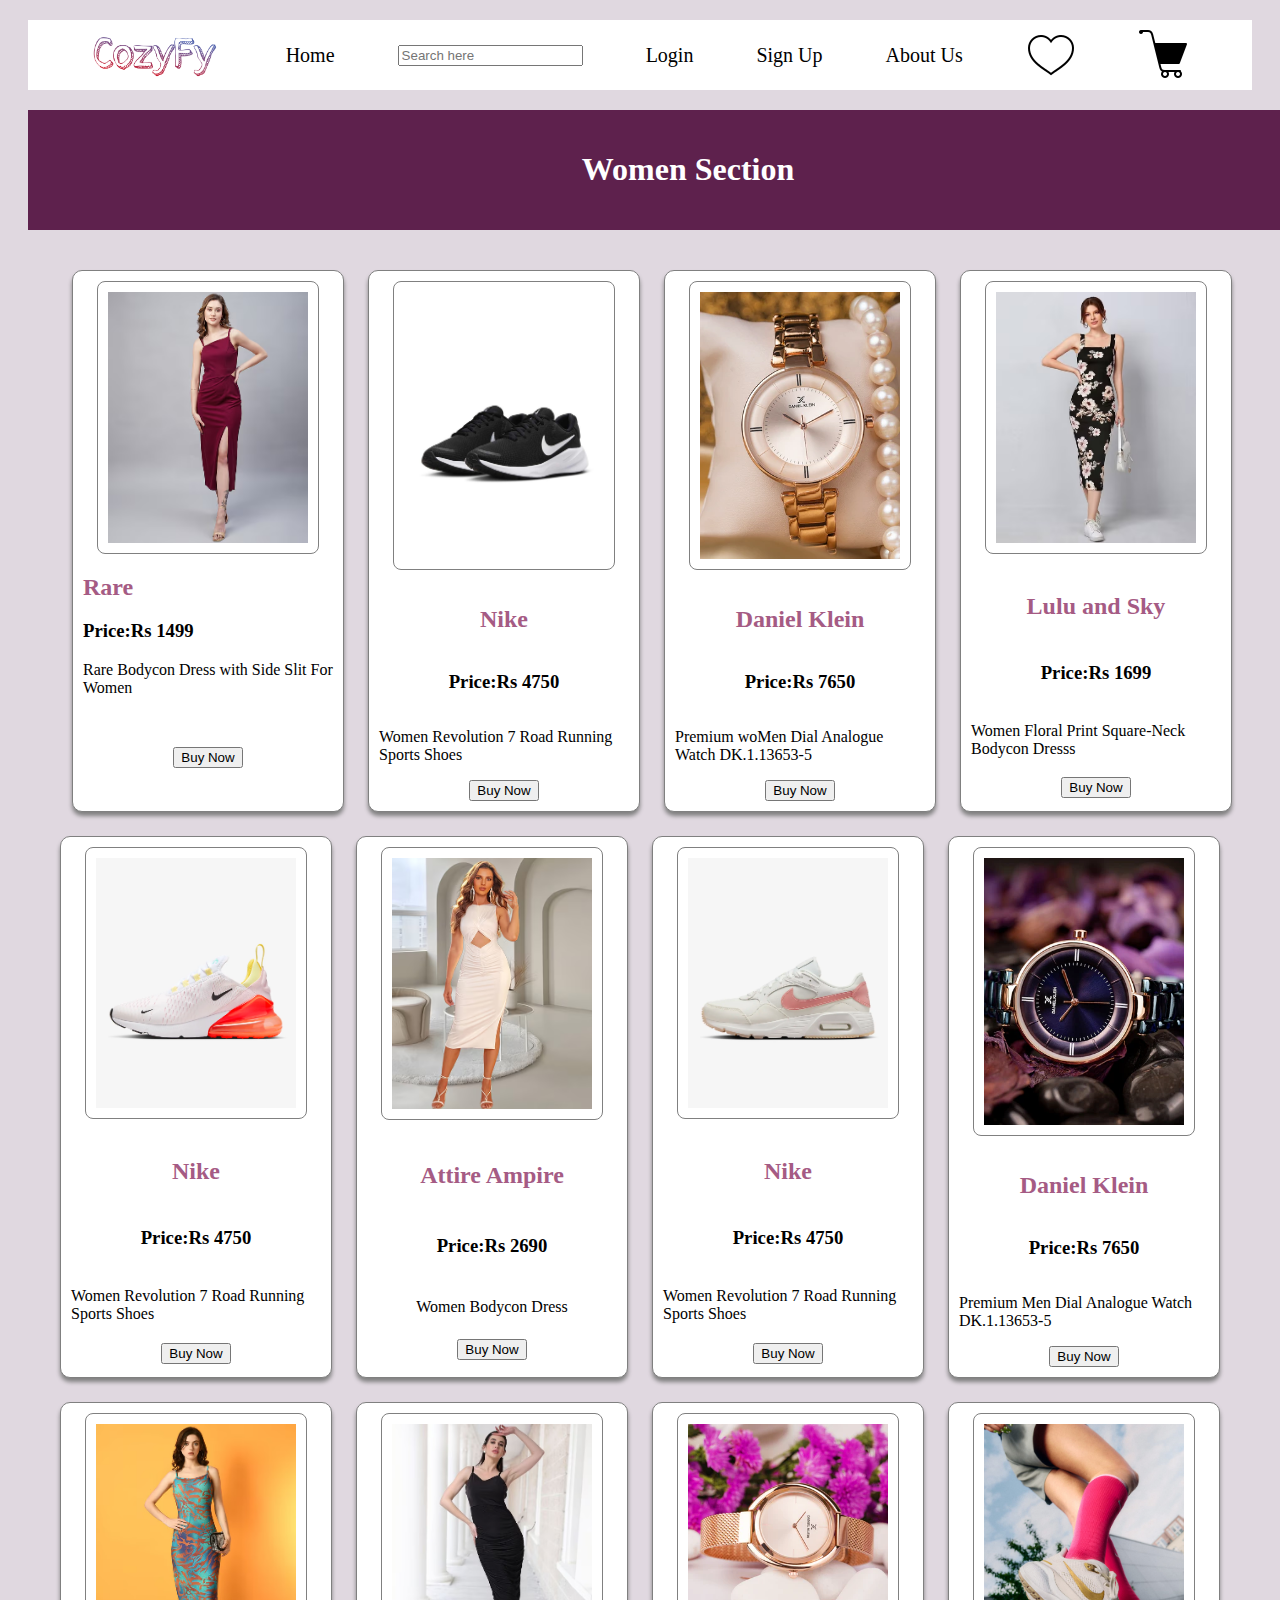
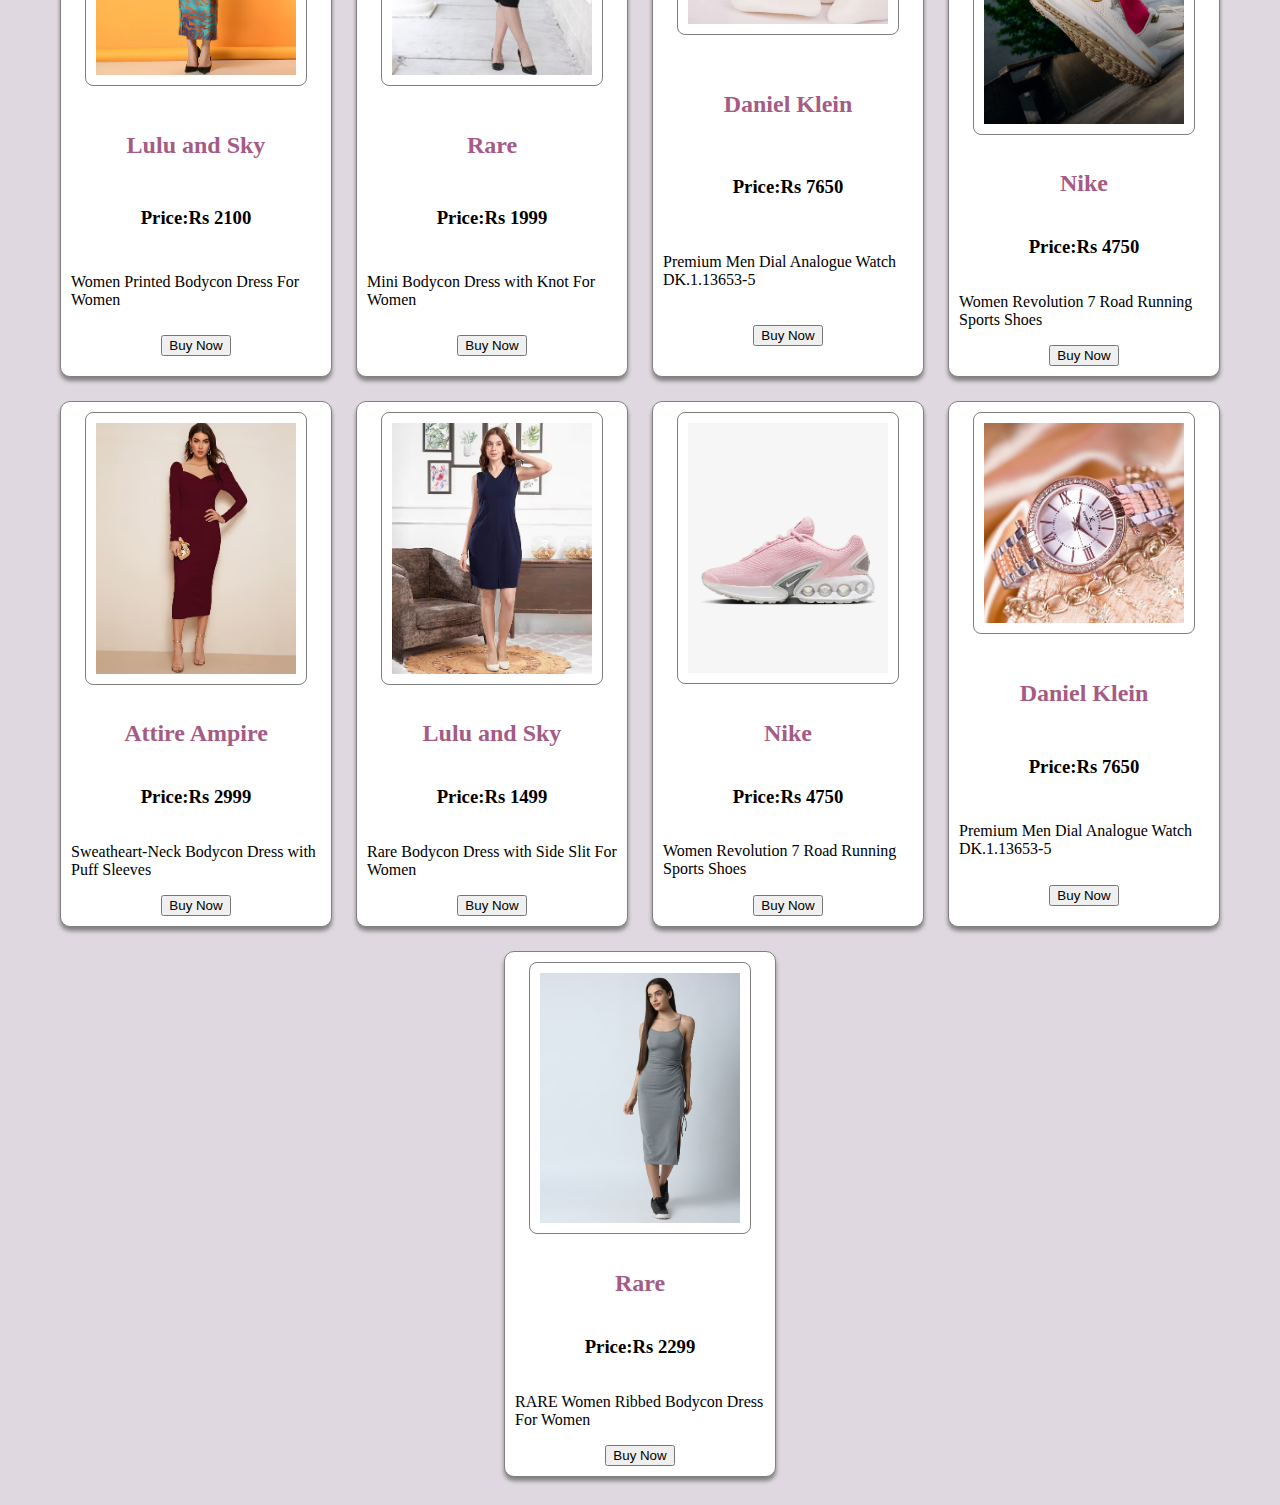
<file: women.html>
<!DOCTYPE html>
<html lang="en">
<head>
    <meta charset="UTF-8">
    <meta name="viewport" content="width=device-width, initial-scale=1.0">
    <title>Document</title>
    <style>

        body{
            background-color: rgb(224, 216, 224);
        }
        #navbar{
    background-color: rgb(255, 255, 255);
    height: 70px;
    position: relative;
    display: flex;
    justify-content: space-evenly;
    align-items: center;
    font-size: 20px;
    margin: 20px;
}
a{
    text-decoration: none;
    color: black;
}
        #title{
            padding: 20px;
            position: sticky;
            width: 100vw;
            text-align: center;
            color: white;
            background-color: rgb(94, 33, 77);
            margin: 20px;
        }
        #boxsection{
            display: flex;
            flex-wrap: wrap;
            justify-content: center;
            padding: 20px;
            gap: 1.5rem;
            max-width: 1200px;
            margin: 0 auto;
        }
        .box_title{
            color: rgb(165, 91, 132);
        }
        .box{
            padding: 10px;
            display: grid;
            justify-content: center;
            justify-items: center;
            width: 250px;
            border: solid grey 1px;
            border-radius: 10px;
            box-shadow: 0 4px 4px gray ;
            background-color: rgb(255, 255, 255);
        }
        .img{
            height: auto;
            max-width: 200px;
            display: block;
            margin: 0 auto 1rem;
            padding: 10px;
            border: solid grey 1px;
            border-radius: 8px;
        }

        .box:hover{
            transform: scale(1.05);
            transition-delay: 0.2s;
        }
        
        .buy:hover{
            transform: scale(1.05);
            background-color: rgb(173, 149, 169);
        }
    </style>
</head>
<body>
    <header>
        <navbar>
    <div id="navbar">
        <img src="logo2.png" alt="logo" height="50px">
        <a href="index.html">Home</a>
        <input type="search" placeholder="Search here" class="search">
        <a href="login.html">Login</a>
        <a href="signup.html">Sign Up</a>
        <a href="about.html">About Us</a>
        <a href="wishlist"><img src="icons8-heart-50.png"</a>
        <a href="cart"><img src="icons8-cart-50.png"</a>
    </div>
</navbar>
</header>
    <div id="title">
        <h1>Women Section</h1>
    </div>

    <div id="boxsection">
        <div class="box">
            <img src="drees1 874.avif" class="img">
            <h2 class="box_title">Rare</h2>
            <h3>Price:Rs 1499</h3>
            <p>Rare Bodycon Dress with Side Slit For Women</p>
            <a href="buy.html"><button class="buy">Buy Now</button></a>
        </div>
        <div class="box">
            <img src="shoe1 3695.jpg" class="img">
            <h2 class="box_title">Nike</h2>
            <h3>Price:Rs 4750</h3>
            <p>Women Revolution 7 Road Running Sports Shoes</p>
            <a href="buy.html"><button class="buy">Buy Now</button></a>
        </div>
        <div class="box">
            <img src="watch9.webp" class="img">
            <h2 class="box_title">Daniel Klein</h2>
            <h3>Price:Rs 7650</h3>
            <p>Premium woMen Dial Analogue Watch DK.1.13653-5</p>
            <a href="buy.html"><button class="buy">Buy Now</button></a>     
           </div>
        <div class="box">
            <img src="dress2 932.avif" class="img">
            <h2 class="box_title">Lulu and Sky</h2>
            <h3>Price:Rs 1699</h3>
            <p>Women Floral Print Square-Neck Bodycon Dresss</p>
            <a href="buy.html"><button class="buy">Buy Now</button></a>
        </div>
        <div class="box">
            <img src="shoe9.png" class="img">
            <h2 class="box_title">Nike</h2>
            <h3>Price:Rs 4750</h3>
            <p>Women Revolution 7 Road Running Sports Shoes</p>
            <a href="buy.html"><button class="buy">Buy Now</button></a>
        </div>
        <div class="box">
            <img src="dress3 2960.avif" class="img">
            <h2 class="box_title">Attire Ampire</h2>
            <h3>Price:Rs 2690</h3>
            <p>Women Bodycon Dress</p>
            <a href="buy.html"><button class="buy">Buy Now</button></a>
        </div>
        <div class="box">
            <img src="shoe10.png" class="img">
            <h2 class="box_title">Nike</h2>
            <h3>Price:Rs 4750</h3>
            <p>Women Revolution 7 Road Running Sports Shoes</p>
            <a href="buy.html"><button class="buy">Buy Now</button></a>
        </div>
        <div class="box">
            <img src="watch10.webp" class="img">
            <h2 class="box_title">Daniel Klein</h2>
            <h3>Price:Rs 7650</h3>
            <p>Premium Men Dial Analogue Watch DK.1.13653-5</p>
            <a href="buy.html"><button class="buy">Buy Now</button></a>     
           </div>
        <div class="box">
            <img src="dress4 2100.avif" class="img">
            <h2 class="box_title">Lulu and Sky</h2>
            <h3>Price:Rs 2100</h3>
            <p>Women Printed Bodycon Dress For Women</p>
            <a href="buy.html"><button class="buy">Buy Now</button></a>
        </div>
  
        <div class="box">
            <img src="dress5 1999.avif" class="img">
            <h2 class="box_title">Rare</h2>
            <h3>Price:Rs 1999</h3>
            <p>Mini Bodycon Dress with Knot For Women</p>
            <a href="buy.html"><button class="buy">Buy Now</button></a>
        </div>
        <div class="box">
            <img src="watch11.webp" class="img">
            <h2 class="box_title">Daniel Klein</h2>
            <h3>Price:Rs 7650</h3>
            <p>Premium Men Dial Analogue Watch DK.1.13653-5</p>
            <a href="buy.html"><button class="buy">Buy Now</button></a>     
           </div>
        <div class="box">
            <img src="shoe11.jpg" class="img">
            <h2 class="box_title">Nike</h2>
            <h3>Price:Rs 4750</h3>
            <p>Women Revolution 7 Road Running Sports Shoes</p>
            <a href="buy.html"><button class="buy">Buy Now</button></a>
        </div>
        <div class="box">
            <img src="dress6 2999.avif" class="img">
            <h2 class="box_title">Attire Ampire</h2>
            <h3>Price:Rs 2999</h3>
            <p>Sweatheart-Neck Bodycon Dress with Puff Sleeves</p>
            <a href="buy.html"><button class="buy">Buy Now</button></a>
        </div>
        <div class="box">
            <img src="dress7 1499.avif" class="img">
            <h2 class="box_title">Lulu and Sky</h2>
            <h3>Price:Rs 1499</h3>
            <p>Rare Bodycon Dress with Side Slit For Women</p>
            <a href="buy.html"><button class="buy">Buy Now</button></a>
        </div>
        <div class="box">
            <img src="shoe12.png" class="img">
            <h2 class="box_title">Nike</h2>
            <h3>Price:Rs 4750</h3>
            <p>Women Revolution 7 Road Running Sports Shoes</p>
            <a href="buy.html"><button class="buy">Buy Now</button></a>
        </div>
        <div class="box">
            <img src="watch12.webp" class="img">
            <h2 class="box_title">Daniel Klein</h2>
            <h3>Price:Rs 7650</h3>
            <p>Premium Men Dial Analogue Watch DK.1.13653-5</p>
            <a href="buy.html"><button class="buy">Buy Now</button></a>     
           </div>
        <div class="box">
            <img src="dress8 2299.avif" class="img">
            <h2 class="box_title">Rare</h2>
            <h3>Price:Rs 2299</h3>
            <p>RARE Women Ribbed Bodycon Dress For Women</p>
            <a href="buy.html"><button class="buy">Buy Now</button></a>
        </div>
    </div>
</body>
</html>
</file>
<file: style.css>
body{
    background-color: rgb(233, 232, 232);
}
#navbar{
    background-color: rgb(255, 255, 255);
    height: 70px;
    position: relative;
    display: flex;
    justify-content: space-evenly;
    align-items: center;
    font-size: 20px;
}
#navbar a{
    text-decoration: none;
    color: black;
}

#navbar a:hover{
    transform: scale(1.2);
    
}
.bg{
    background-color: white;
    padding: 20px;
    margin: 10px;
    display: flex;
    flex-wrap: wrap;
    gap: 20px;
}
h1{
    justify-self: center;
}
.search{
    font-size: 20px;
    padding: 5px;
    width: 300px;
}

.content{

    margin: 10px;
    padding: 10px;
    display: flex;
    flex-wrap: wrap;
    overflow: hidden;
    justify-content: space-evenly;
    align-self: center;
    text-align: center;
    background-color: white;
}
.content2{
    margin: 10px;
    padding: 10px;
    display: flex;
    flex-wrap: wrap;
    justify-content: space-evenly;
    align-self: center;
    text-align: center;
    gap: 10px;
    background-color: white;
}

.content a, .content2 a{
    text-decoration: none;
    color: black;
}
.box2{
    height: 400px;
    width: 40vw;
    border: solid grey 2px;
    border-radius: 10px;
}
.box{
    height: 350px;
    width: 300px;
    border: solid grey 1px;
    border-radius: 5px;
}
.footbox{
    display: flex;
    justify-content: space-evenly;
    padding: auto;
    background-color: rgb(53, 46, 46);
    color: white;
}
.footbox a{
    color: white;
}

@media (max-width: 768px){
    .bg #img2{
        width: 530px;
    }
}
</file>
